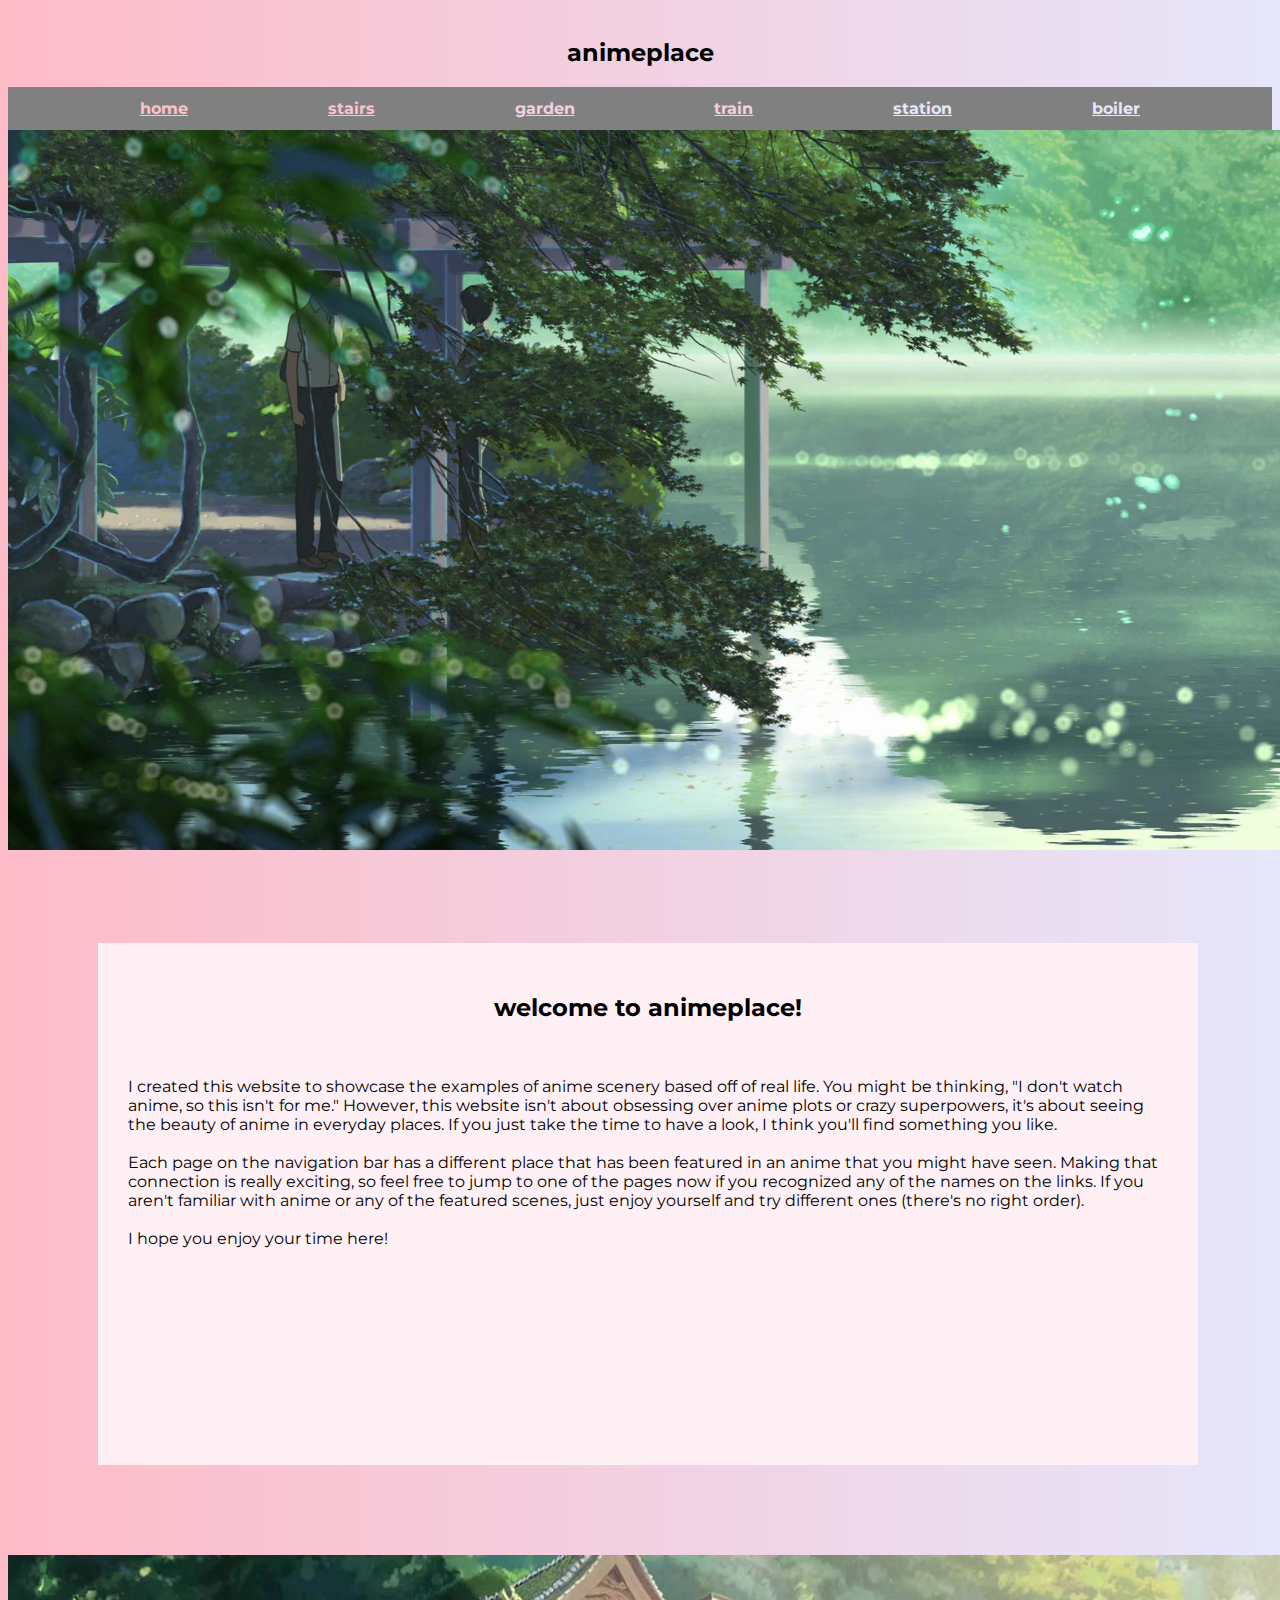
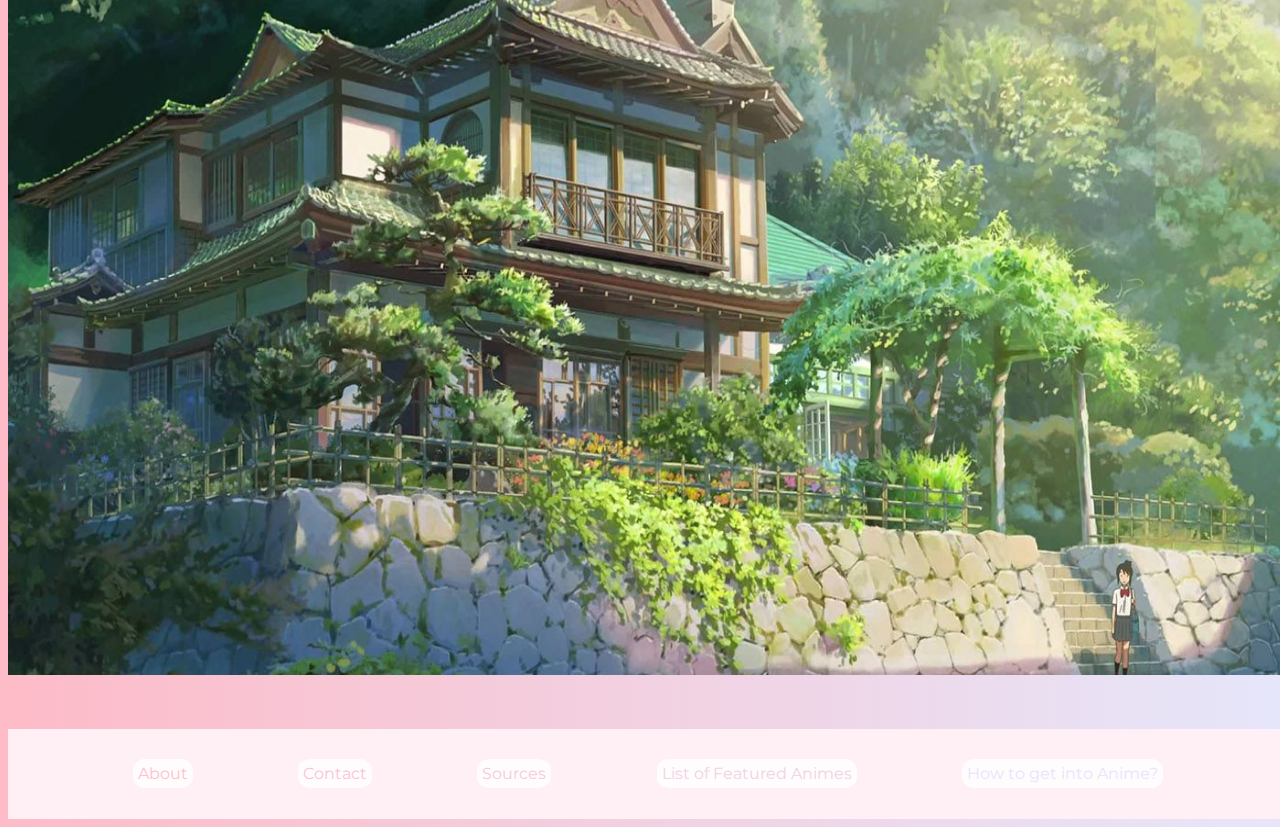
<file: index.html>
<!DOCTYPE html>
<html lang="en">
  <head>
    <meta charset="UTF-8" />
    <meta http-equiv="X-UA-Compatible" content="IE=edge" />
    <meta name="viewport" content="width=device-width, initial-scale=1.0" />
    <title>animeplace</title>
    <link rel="preconnect" href="https://fonts.googleapis.com" />
    <link rel="preconnect" href="https://fonts.gstatic.com" crossorigin />
    <link
      href="https://fonts.googleapis.com/css2?family=Montserrat:wght@300&display=swap"
      rel="stylesheet"
    />
    <link
      href="https://cdn.jsdelivr.net/npm/bootstrap@5.1.0/dist/css/bootstrap.min.css"
      rel="stylesheet"
      integrity="sha384-KyZXEAg3QhqLMpG8r+8fhAXLRk2vvoC2f3B09zVXn8CA5QIVfZOJ3BCsw2P0p/We"
      crossorigin="anonymous"
    />
    <link rel="stylesheet" href="styles.css" />
  </head>
  <body>
    <h2>animeplace</h2>
    <div class="navbar">
      <div class="clickable"><a href="index.html" id="click-one">home</a></div>

      <div class="clickable">
        <a href="index2.html" id="click-two">stairs</a>
      </div>

      <div class="clickable">
        <a href="index3.html" id="click-three">garden</a>
      </div>

      <div class="clickable">
        <a href="index4.html" id="click-four">train</a>
      </div>

      <div class="clickable">
        <a href="index5.html" id="click-five">station</a>
      </div>
      <div class="clickable">
        <a href="index6.html" id="click-six">boiler</a>
      </div>
    </div>
    <img
      src="images/garden-of-words.jpg"
      alt="garden of words pond view"
      class="home-image"
    />

    <div id="bottom-half">
      <div class="container">
        <h2>welcome to animeplace!</h2>

        <br />

        <p>
          I created this website to showcase the examples of anime scenery based
          off of real life. You might be thinking, "I don't watch anime, so this
          isn't for me." However, this website isn't about obsessing over anime
          plots or crazy superpowers, it's about seeing the beauty of anime in
          everyday places. If you just take the time to have a look, I think
          you'll find something you like. <br />
          <br />

          Each page on the navigation bar has a different place that has been
          featured in an anime that you might have seen. Making that connection
          is really exciting, so feel free to jump to one of the pages now if
          you recognized any of the names on the links. If you aren't familiar
          with anime or any of the featured scenes, just enjoy yourself and try
          different ones (there's no right order). <br />
          <br />

          I hope you enjoy your time here!
        </p>
      </div>

      <img
        src="images/your-name-2.jpeg"
        alt="your name miyamizu house"
        class="bottom-image"
      />

      <div class="container2">
        <div><a id="about">About</a></div>
        <div><a id="contact">Contact</a></div>
        <div><a id="sources">Sources</a></div>
        <div><a id="feat-animes">List of Featured Animes</a></div>
        <div><a id="how-to">How to get into Anime?</a></div>

        <!-- <li><a>About</a></li>
          <br />
          <li><a>Contact</a></li>
          <br />
          <li><a>Sources</a></li>
          <br />
          <li><a>List of Featured Animes</a></li>
          <br />
          <li><a>How to get into anime?</a></li> -->
      </div>
    </div>
    <button onclick="topFunction()" id="myBtn" title="Go to top">Top</button>
  </body>
</html>
</file>
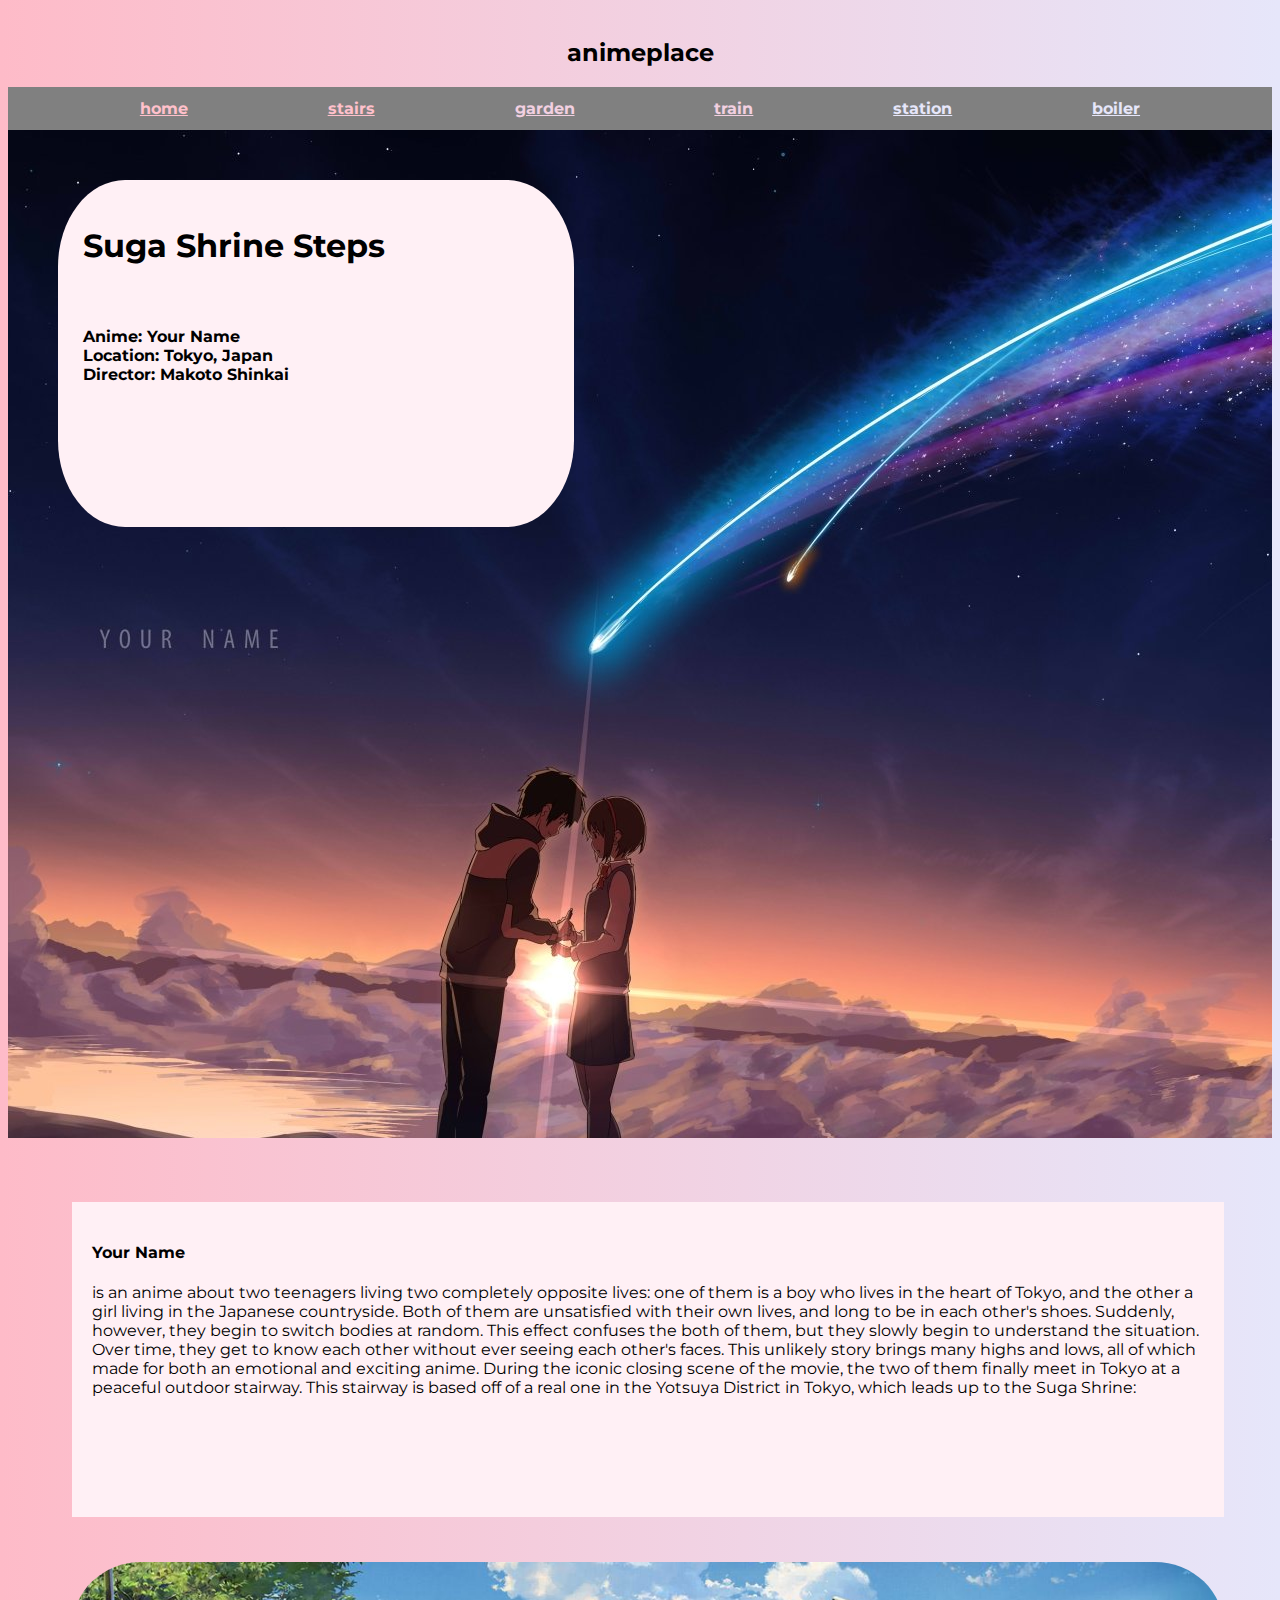
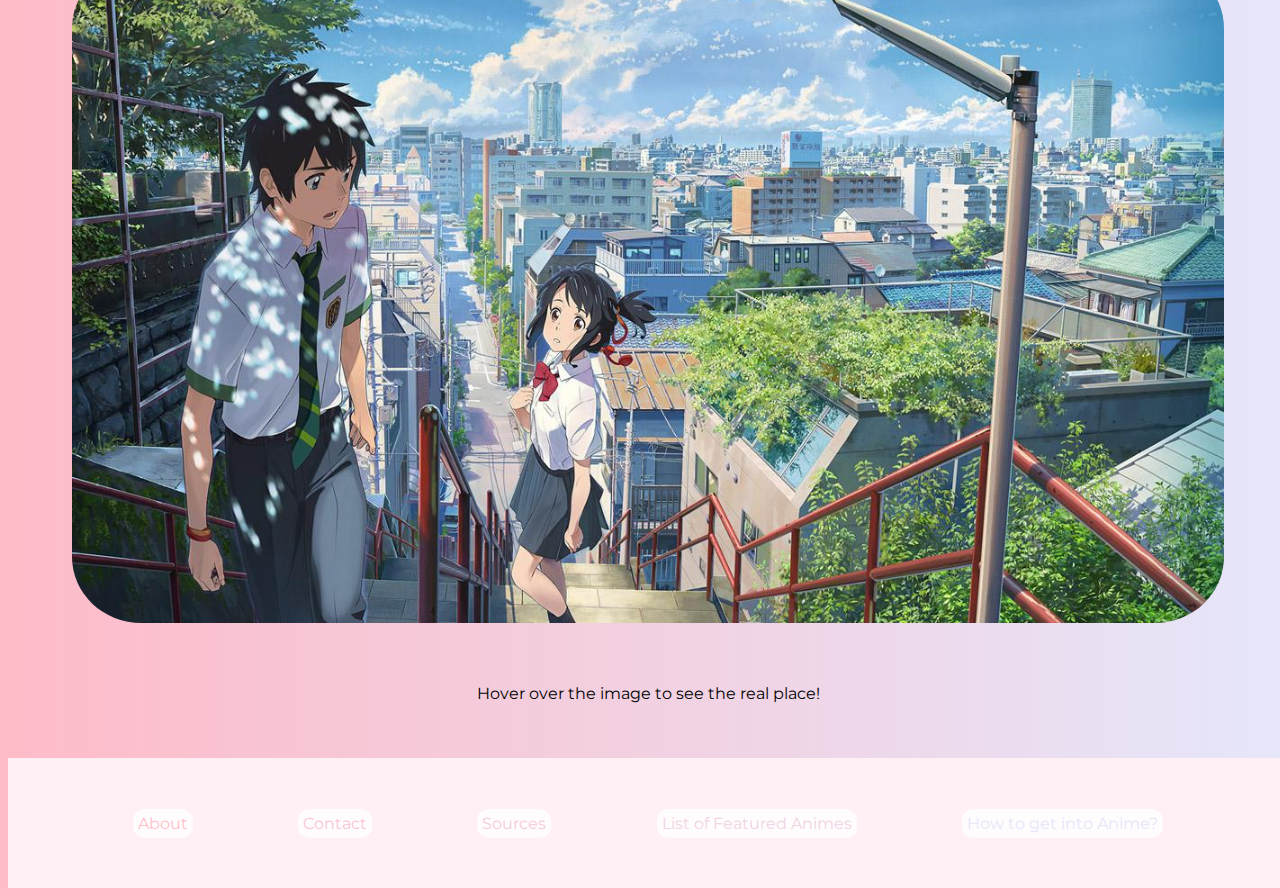
<file: index2.html>
<!DOCTYPE html>
<html lang="en">
  <head>
    <meta charset="UTF-8" />
    <meta http-equiv="X-UA-Compatible" content="IE=edge" />
    <meta name="viewport" content="width=device-width, initial-scale=1.0" />
    <title>suga shrine</title>
    <link rel="preconnect" href="https://fonts.googleapis.com" />
    <link rel="preconnect" href="https://fonts.gstatic.com" crossorigin />
    <link
      href="https://fonts.googleapis.com/css2?family=Montserrat:wght@300&display=swap"
      rel="stylesheet"
    />
    <link
      href="https://cdn.jsdelivr.net/npm/bootstrap@5.1.0/dist/css/bootstrap.min.css"
      rel="stylesheet"
      integrity="sha384-KyZXEAg3QhqLMpG8r+8fhAXLRk2vvoC2f3B09zVXn8CA5QIVfZOJ3BCsw2P0p/We"
      crossorigin="anonymous"
    />
    <link rel="stylesheet" href="styles.css" />
  </head>
  <body>
    <h2>animeplace</h2>
    <div class="navbar">
      <div class="clickable"><a href="index.html" id="click-one">home</a></div>

      <div class="clickable">
        <a href="index2.html" id="click-two">stairs</a>
      </div>

      <div class="clickable">
        <a href="index3.html" id="click-three">garden</a>
      </div>

      <div class="clickable">
        <a href="index4.html" id="click-four">train</a>
      </div>

      <div class="clickable">
        <a href="index5.html" id="click-five">station</a>
      </div>
      <div class="clickable">
        <a href="index6.html" id="click-six">boiler</a>
      </div>
    </div>
  </body>
</html>
<div class="suga-shrine">
  <div class="opening-text">
    <h1>Suga Shrine Steps</h1>
    <br />
    <h4>
      Anime: Your Name <br />
      Location: Tokyo, Japan <br />
      Director: Makoto Shinkai
    </h4>
  </div>
</div>

<div class="page-bottom">
  <div class="body-text">
    <h4>Your Name</h4>

    <p>
      is an anime about two teenagers living two completely opposite lives: one
      of them is a boy who lives in the heart of Tokyo, and the other a girl
      living in the Japanese countryside. Both of them are unsatisfied with
      their own lives, and long to be in each other's shoes. Suddenly, however,
      they begin to switch bodies at random. This effect confuses the both of
      them, but they slowly begin to understand the situation. Over time, they
      get to know each other without ever seeing each other's faces. This
      unlikely story brings many highs and lows, all of which made for both an
      emotional and exciting anime. During the iconic closing scene of the
      movie, the two of them finally meet in Tokyo at a peaceful outdoor
      stairway. This stairway is based off of a real one in the Yotsuya District
      in Tokyo, which leads up to the Suga Shrine:
    </p>
  </div>

  <!-- <img class="your-name-page" src="images/your-name-important.2.jpeg" /> -->

  <div class="flip-card">
    <div class="flip-card-inner">
      <div class="flip-card-front">
        <img
          src="images/your-name-important.2.jpeg"
          alt="your name"
          class="flip-image"
        />
      </div>
      <div class="flip-card-back">
        <img
          src="images/your-name-real.jpeg"
          alt="your name real"
          class="flip-image"
        />
      </div>
    </div>
  </div>

  <p class="caption">Hover over the image to see the real place!</p>

  <div class="footer">
    <div><a id="about">About</a></div>
    <div><a id="contact">Contact</a></div>
    <div><a id="sources">Sources</a></div>
    <div><a id="feat-animes">List of Featured Animes</a></div>
    <div><a id="how-to">How to get into Anime?</a></div>
  </div>
</div>
</file>
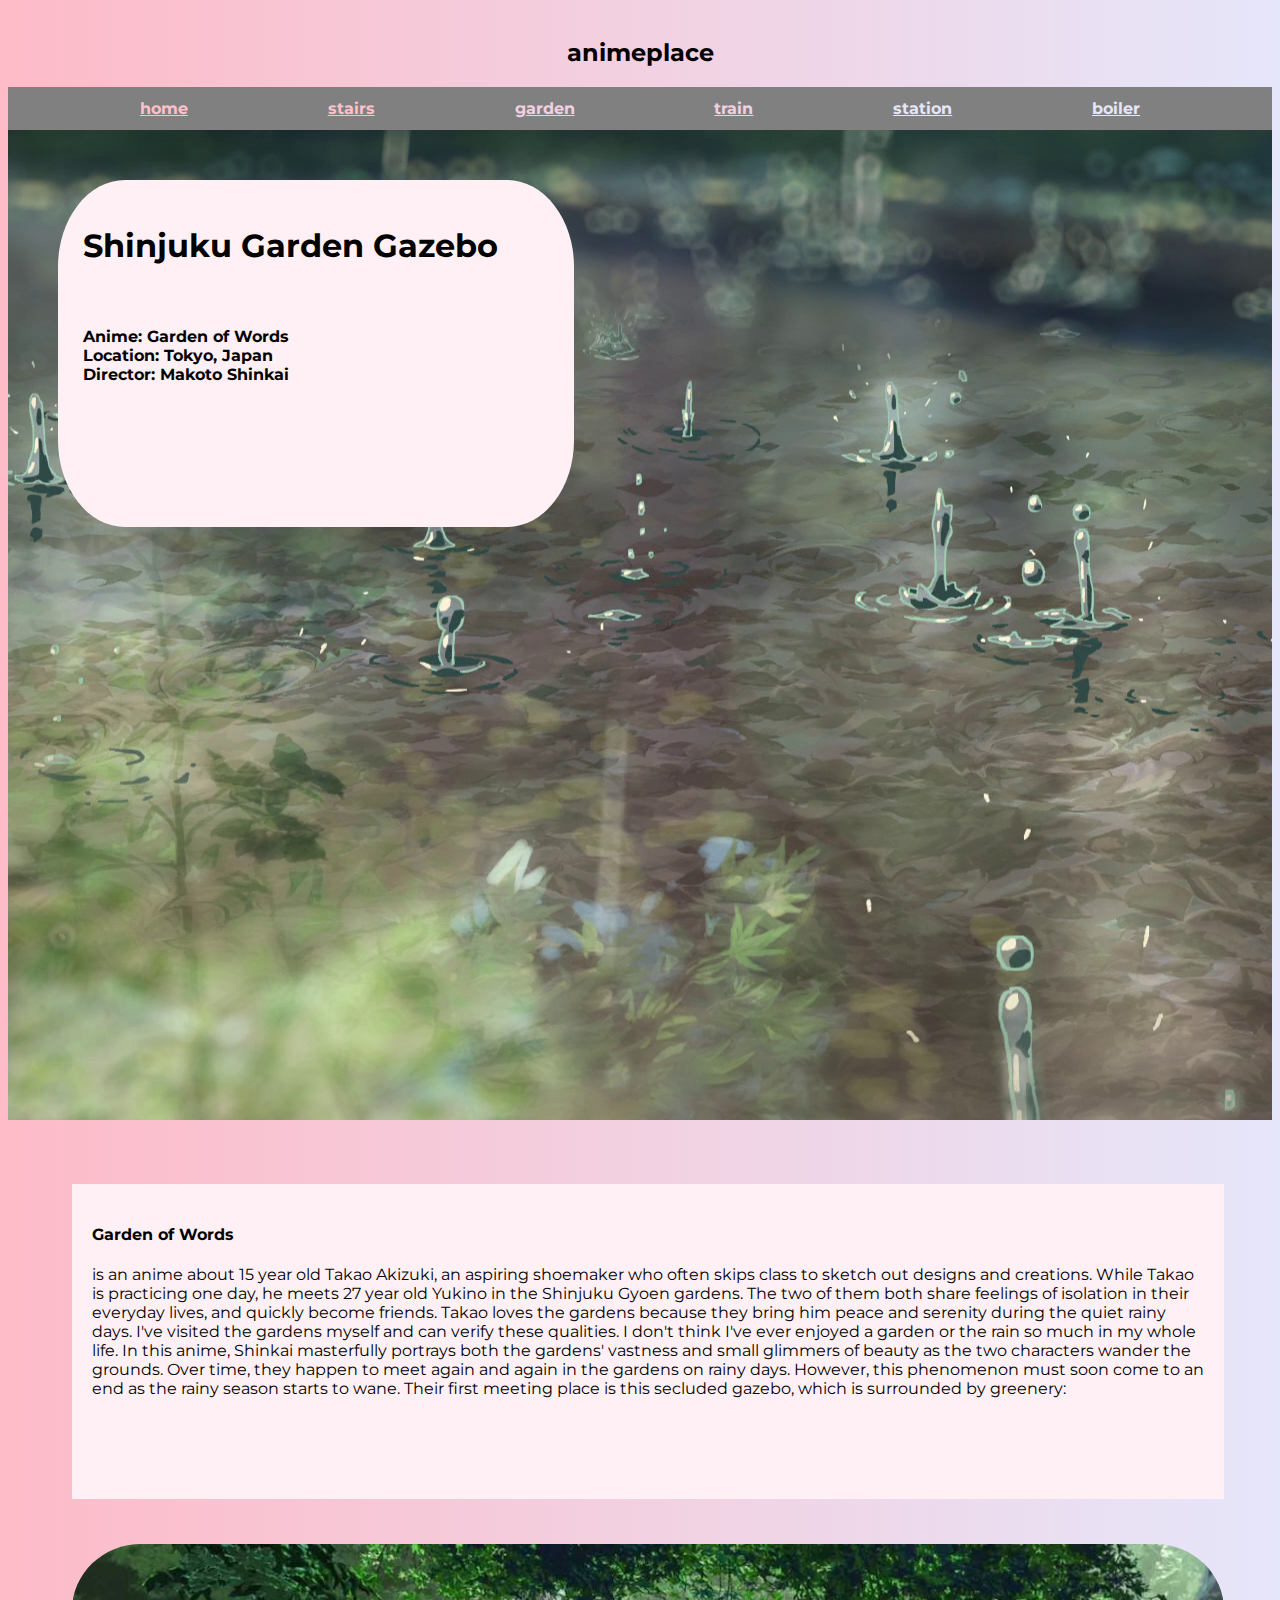
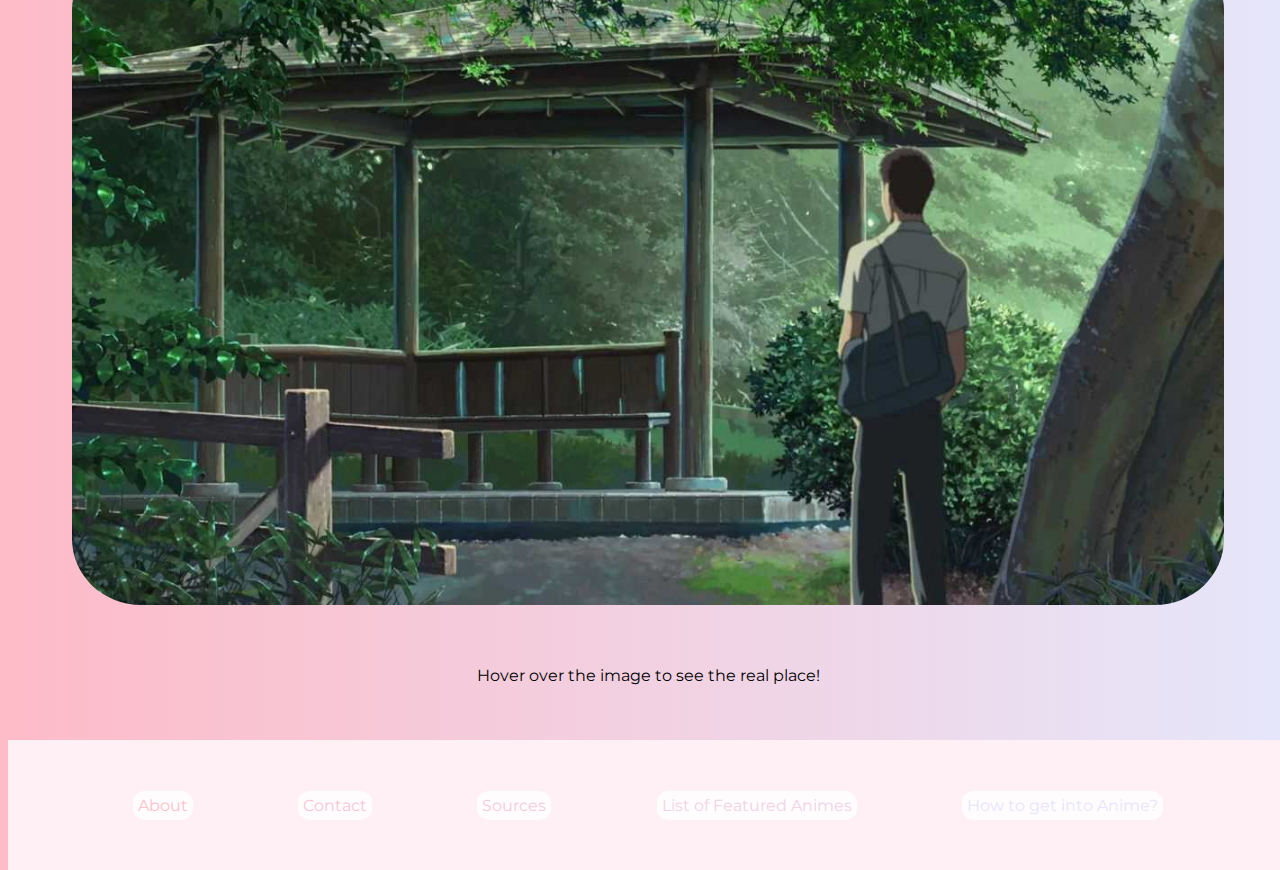
<file: index3.html>
<!DOCTYPE html>
<html lang="en">
  <head>
    <meta charset="UTF-8" />
    <meta http-equiv="X-UA-Compatible" content="IE=edge" />
    <meta name="viewport" content="width=device-width, initial-scale=1.0" />
    <title>shinjuku garden</title>
    <link rel="preconnect" href="https://fonts.googleapis.com" />
    <link rel="preconnect" href="https://fonts.gstatic.com" crossorigin />
    <link
      href="https://fonts.googleapis.com/css2?family=Montserrat:wght@300&display=swap"
      rel="stylesheet"
    />
    <link
      href="https://cdn.jsdelivr.net/npm/bootstrap@5.1.0/dist/css/bootstrap.min.css"
      rel="stylesheet"
      integrity="sha384-KyZXEAg3QhqLMpG8r+8fhAXLRk2vvoC2f3B09zVXn8CA5QIVfZOJ3BCsw2P0p/We"
      crossorigin="anonymous"
    />
    <link rel="stylesheet" href="styles.css" />
  </head>
  <body>
    <h2>animeplace</h2>
    <div class="navbar">
      <div class="clickable"><a href="index.html" id="click-one">home</a></div>

      <div class="clickable">
        <a href="index2.html" id="click-two">stairs</a>
      </div>

      <div class="clickable">
        <a href="index3.html" id="click-three">garden</a>
      </div>

      <div class="clickable">
        <a href="index4.html" id="click-four">train</a>
      </div>

      <div class="clickable">
        <a href="index5.html" id="click-five">station</a>
      </div>
      <div class="clickable">
        <a href="index6.html" id="click-six">boiler</a>
      </div>
    </div>
  </body>
</html>
<div class="gazebo">
  <div class="opening-text">
    <h1>Shinjuku Garden Gazebo</h1>
    <br />
    <h4>
      Anime: Garden of Words <br />
      Location: Tokyo, Japan <br />
      Director: Makoto Shinkai
    </h4>
  </div>
</div>

<div class="page-bottom">
  <div class="body-text">
    <h4>Garden of Words</h4>

    <p>
      is an anime about 15 year old Takao Akizuki, an aspiring shoemaker who
      often skips class to sketch out designs and creations. While Takao is
      practicing one day, he meets 27 year old Yukino in the Shinjuku Gyoen
      gardens. The two of them both share feelings of isolation in their
      everyday lives, and quickly become friends. Takao loves the gardens
      because they bring him peace and serenity during the quiet rainy days.
      I've visited the gardens myself and can verify these qualities. I don't
      think I've ever enjoyed a garden or the rain so much in my whole life. In
      this anime, Shinkai masterfully portrays both the gardens' vastness and
      small glimmers of beauty as the two characters wander the grounds. Over
      time, they happen to meet again and again in the gardens on rainy days.
      However, this phenomenon must soon come to an end as the rainy season
      starts to wane. Their first meeting place is this secluded gazebo, which
      is surrounded by greenery:
    </p>
  </div>

  <!-- <img class="your-name-page" src="images/your-name-important.2.jpeg" /> -->

  <div class="flip-card">
    <div class="flip-card-inner">
      <div class="flip-card-front">
        <img
          src="images/garden-of-words-important-4.jpeg"
          alt="your name"
          class="flip-image"
        />
      </div>
      <div class="flip-card-back">
        <img
          src="images/garden-of-word-important-3.jpg"
          alt="your name real"
          class="flip-image"
        />
      </div>
    </div>
  </div>

  <p class="caption">Hover over the image to see the real place!</p>

  <div class="footer">
    <div><a id="about">About</a></div>
    <div><a id="contact">Contact</a></div>
    <div><a id="sources">Sources</a></div>
    <div><a id="feat-animes">List of Featured Animes</a></div>
    <div><a id="how-to">How to get into Anime?</a></div>
  </div>
</div>
</file>
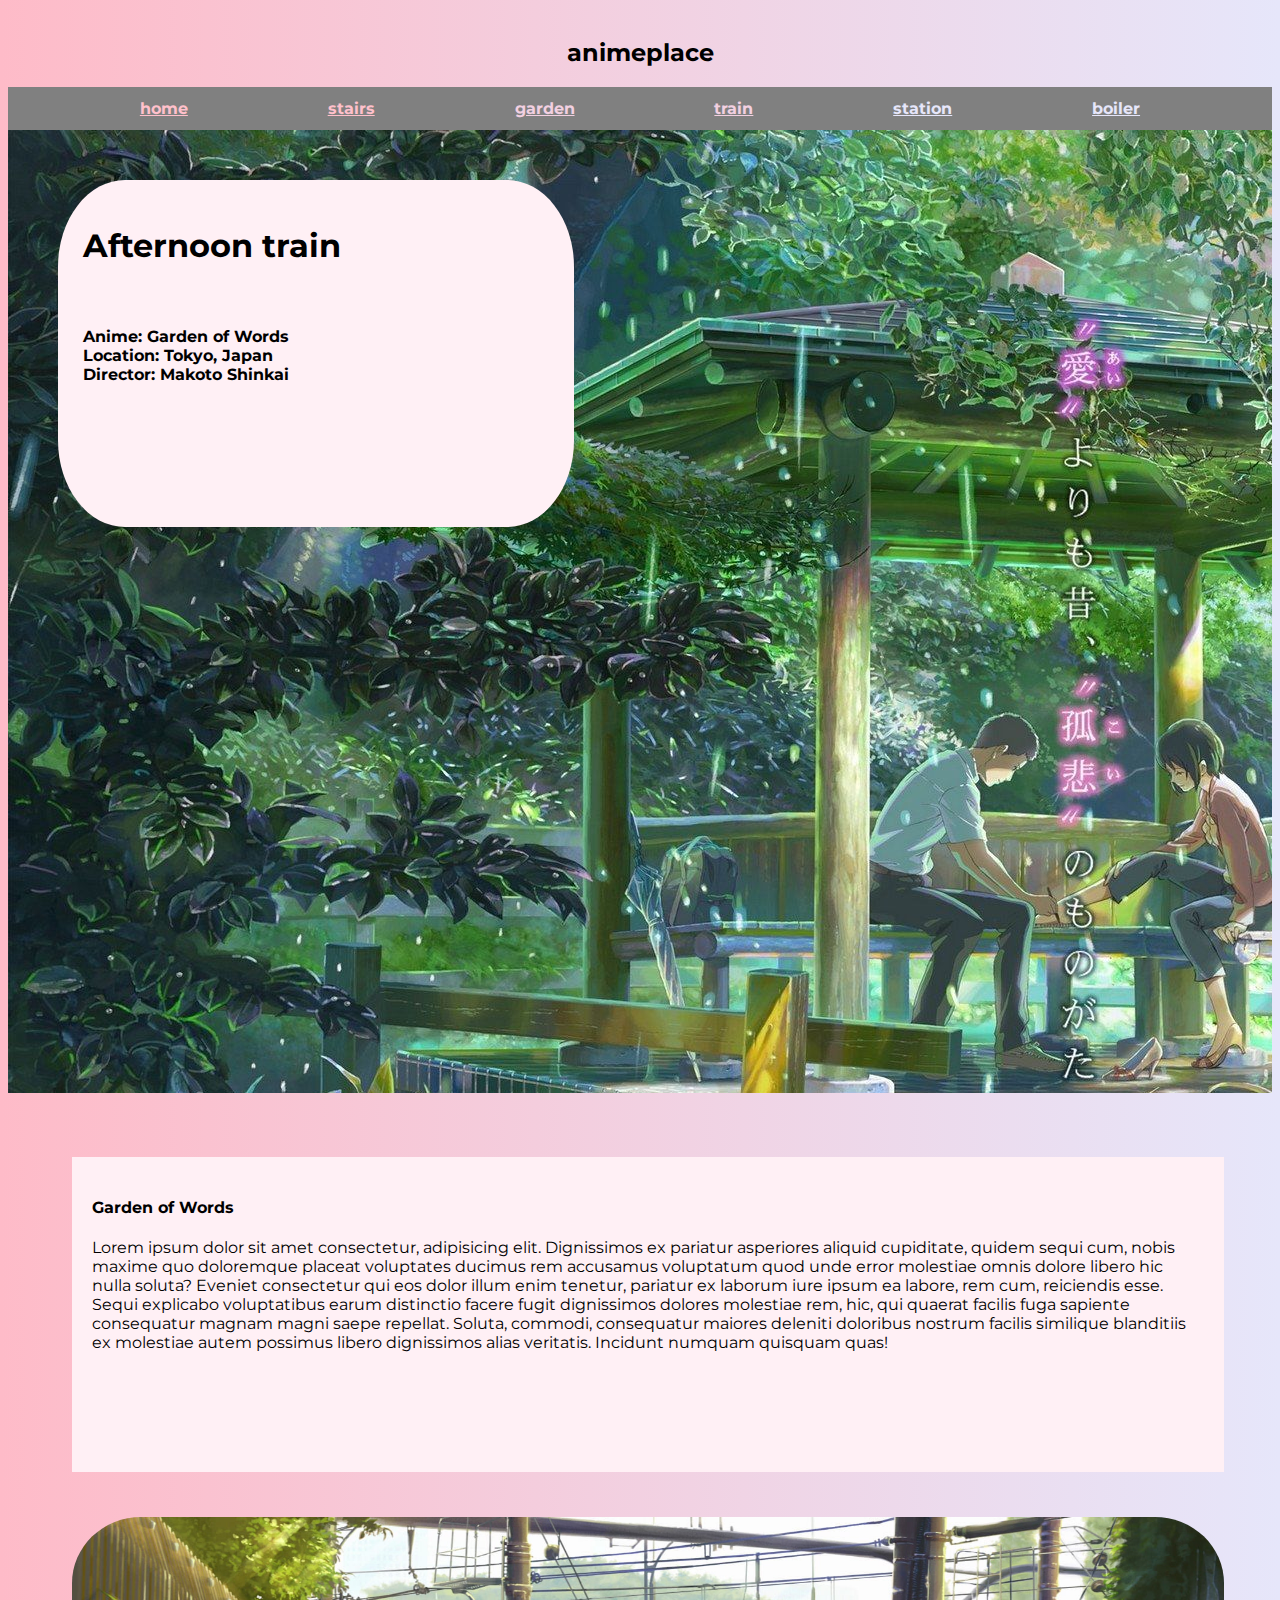
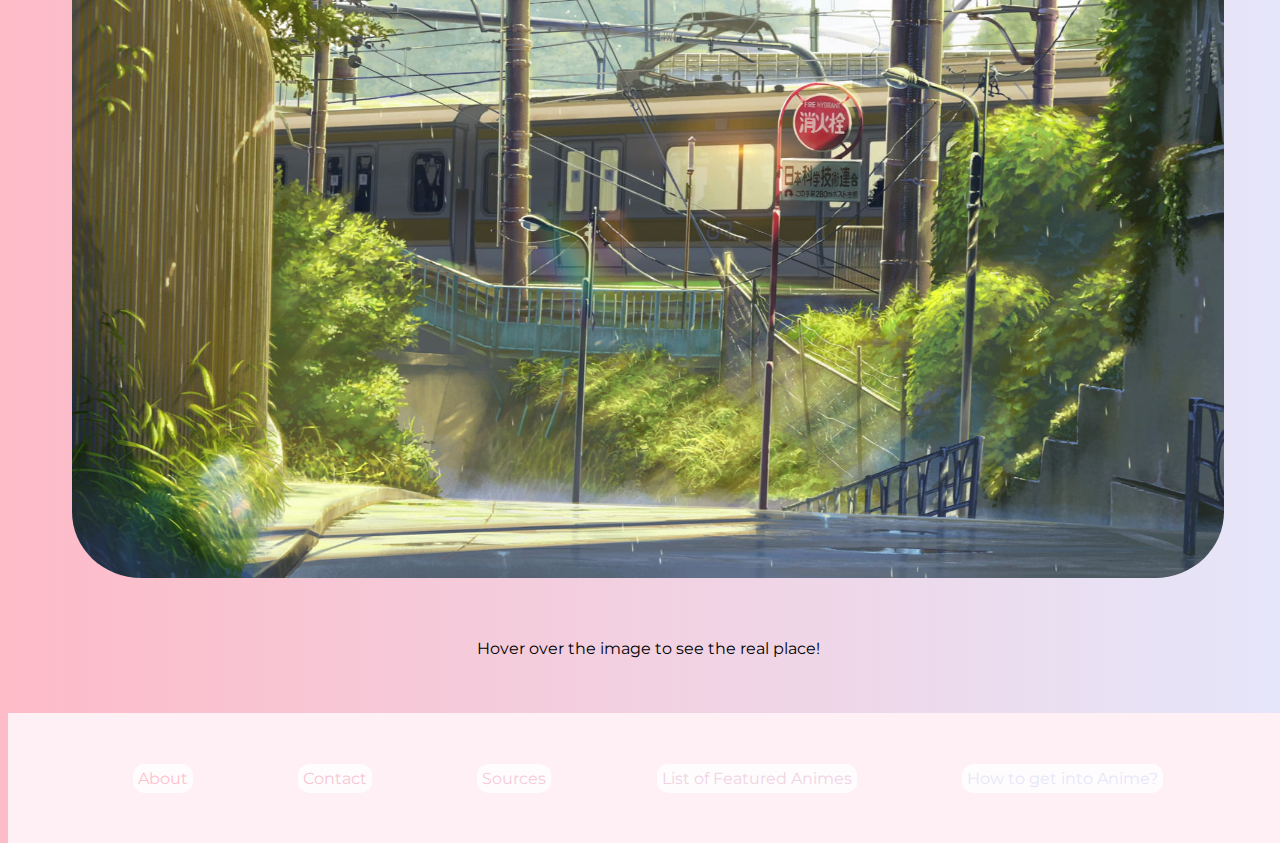
<file: index4.html>
<!DOCTYPE html>
<html lang="en">
  <head>
    <meta charset="UTF-8" />
    <meta http-equiv="X-UA-Compatible" content="IE=edge" />
    <meta name="viewport" content="width=device-width, initial-scale=1.0" />
    <title>afternoon train</title>
    <link rel="preconnect" href="https://fonts.googleapis.com" />
    <link rel="preconnect" href="https://fonts.gstatic.com" crossorigin />
    <link
      href="https://fonts.googleapis.com/css2?family=Montserrat:wght@300&display=swap"
      rel="stylesheet"
    />
    <link
      href="https://cdn.jsdelivr.net/npm/bootstrap@5.1.0/dist/css/bootstrap.min.css"
      rel="stylesheet"
      integrity="sha384-KyZXEAg3QhqLMpG8r+8fhAXLRk2vvoC2f3B09zVXn8CA5QIVfZOJ3BCsw2P0p/We"
      crossorigin="anonymous"
    />
    <link rel="stylesheet" href="styles.css" />
  </head>
  <body>
    <h2>animeplace</h2>
    <div class="navbar">
      <div class="clickable"><a href="index.html" id="click-one">home</a></div>

      <div class="clickable">
        <a href="index2.html" id="click-two">stairs</a>
      </div>

      <div class="clickable">
        <a href="index3.html" id="click-three">garden</a>
      </div>

      <div class="clickable">
        <a href="index4.html" id="click-four">train</a>
      </div>

      <div class="clickable">
        <a href="index5.html" id="click-five">station</a>
      </div>
      <div class="clickable">
        <a href="index6.html" id="click-six">boiler</a>
      </div>
    </div>

    <div class="train">
      <div class="opening-text">
        <h1>Afternoon train</h1>
        <br />
        <h4>
          Anime: Garden of Words <br />
          Location: Tokyo, Japan <br />
          Director: Makoto Shinkai
        </h4>
      </div>
    </div>

    <div class="page-bottom">
      <div class="body-text">
        <h4>Garden of Words</h4>

        <p>
          Lorem ipsum dolor sit amet consectetur, adipisicing elit. Dignissimos
          ex pariatur asperiores aliquid cupiditate, quidem sequi cum, nobis
          maxime quo doloremque placeat voluptates ducimus rem accusamus
          voluptatum quod unde error molestiae omnis dolore libero hic nulla
          soluta? Eveniet consectetur qui eos dolor illum enim tenetur, pariatur
          ex laborum iure ipsum ea labore, rem cum, reiciendis esse. Sequi
          explicabo voluptatibus earum distinctio facere fugit dignissimos
          dolores molestiae rem, hic, qui quaerat facilis fuga sapiente
          consequatur magnam magni saepe repellat. Soluta, commodi, consequatur
          maiores deleniti doloribus nostrum facilis similique blanditiis ex
          molestiae autem possimus libero dignissimos alias veritatis. Incidunt
          numquam quisquam quas!
        </p>
      </div>

      <!-- <img class="your-name-page" src="images/your-name-important.2.jpeg" /> -->

      <div class="flip-card">
        <div class="flip-card-inner">
          <div class="flip-card-front">
            <img
              src="images/train.jpeg"
              alt="afternoon train"
              class="flip-image"
            />
          </div>
          <div class="flip-card-back">
            <img
              src="images/train-real.jpg"
              alt="train real"
              class="flip-image"
            />
          </div>
        </div>
      </div>

      <p class="caption">Hover over the image to see the real place!</p>

      <div class="footer">
        <div><a id="about">About</a></div>
        <div><a id="contact">Contact</a></div>
        <div><a id="sources">Sources</a></div>
        <div><a id="feat-animes">List of Featured Animes</a></div>
        <div><a id="how-to">How to get into Anime?</a></div>
      </div>
    </div>
  </body>
</html>
</file>
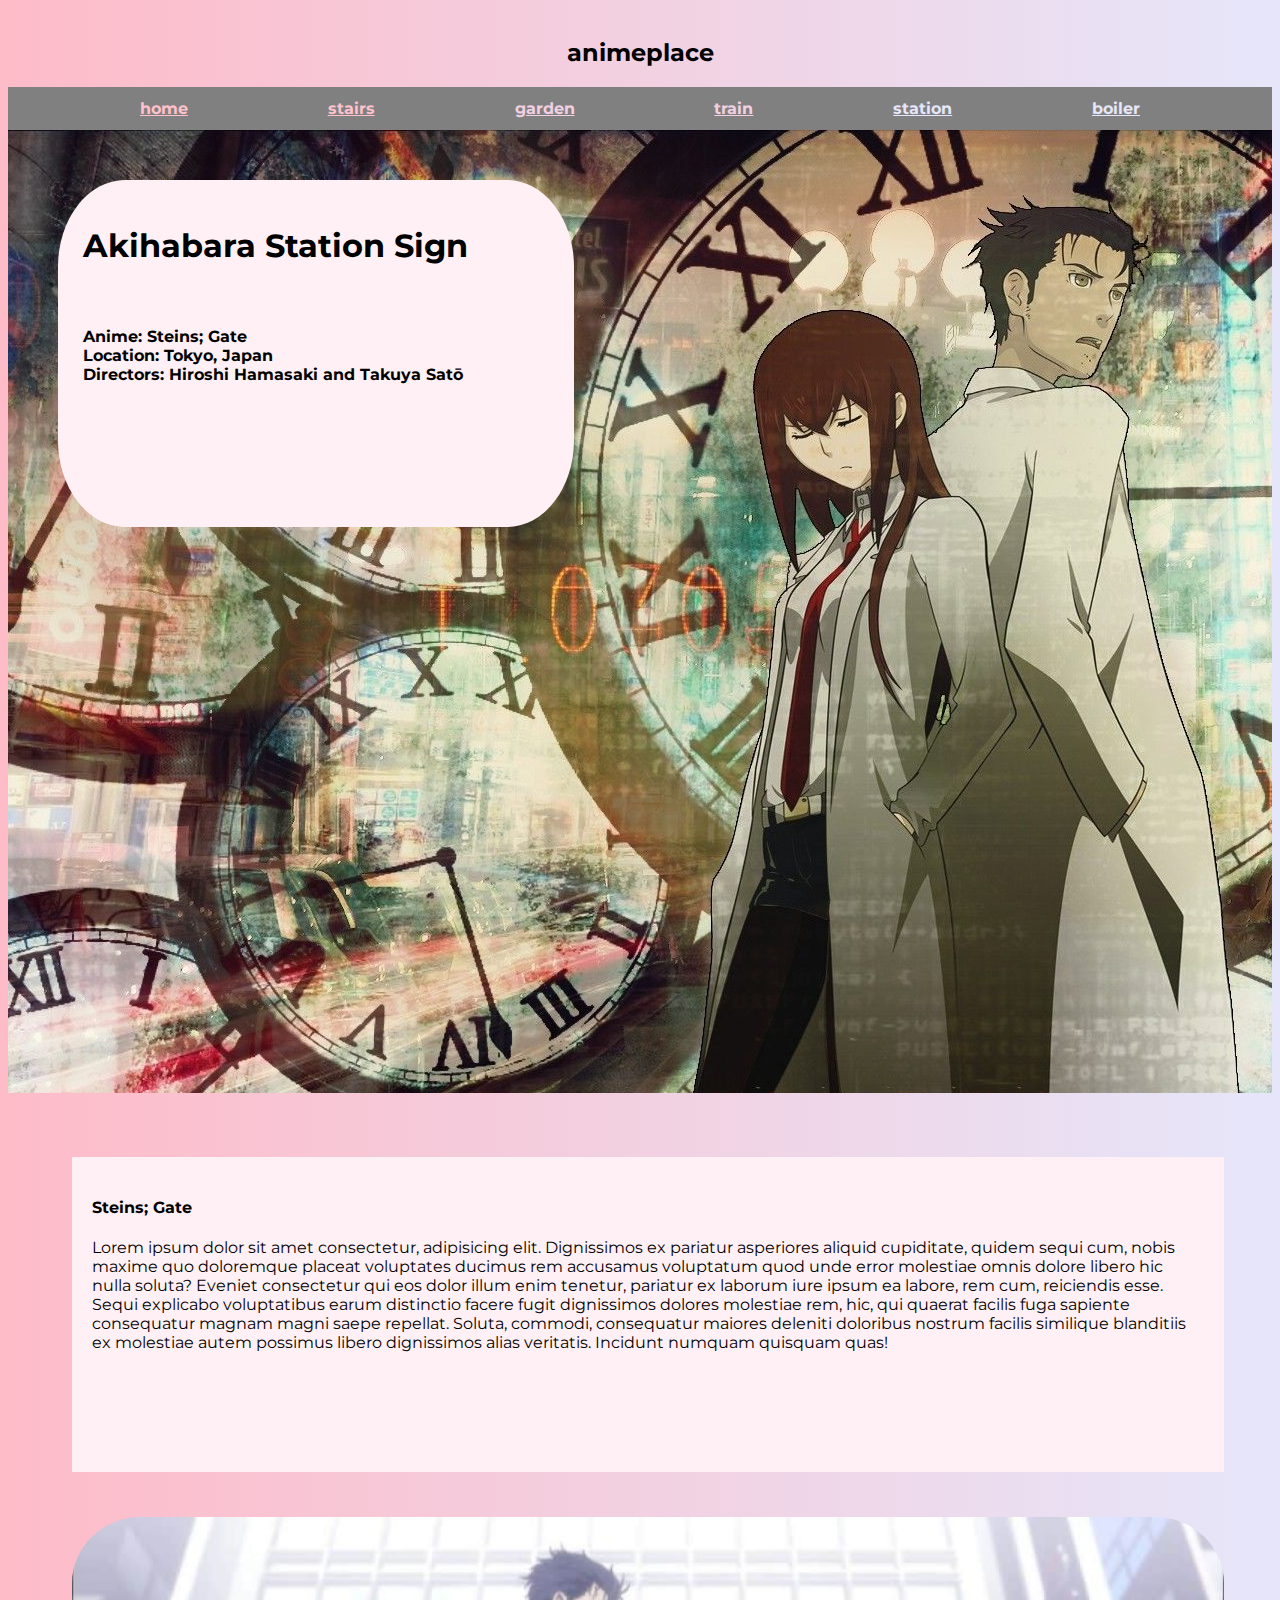
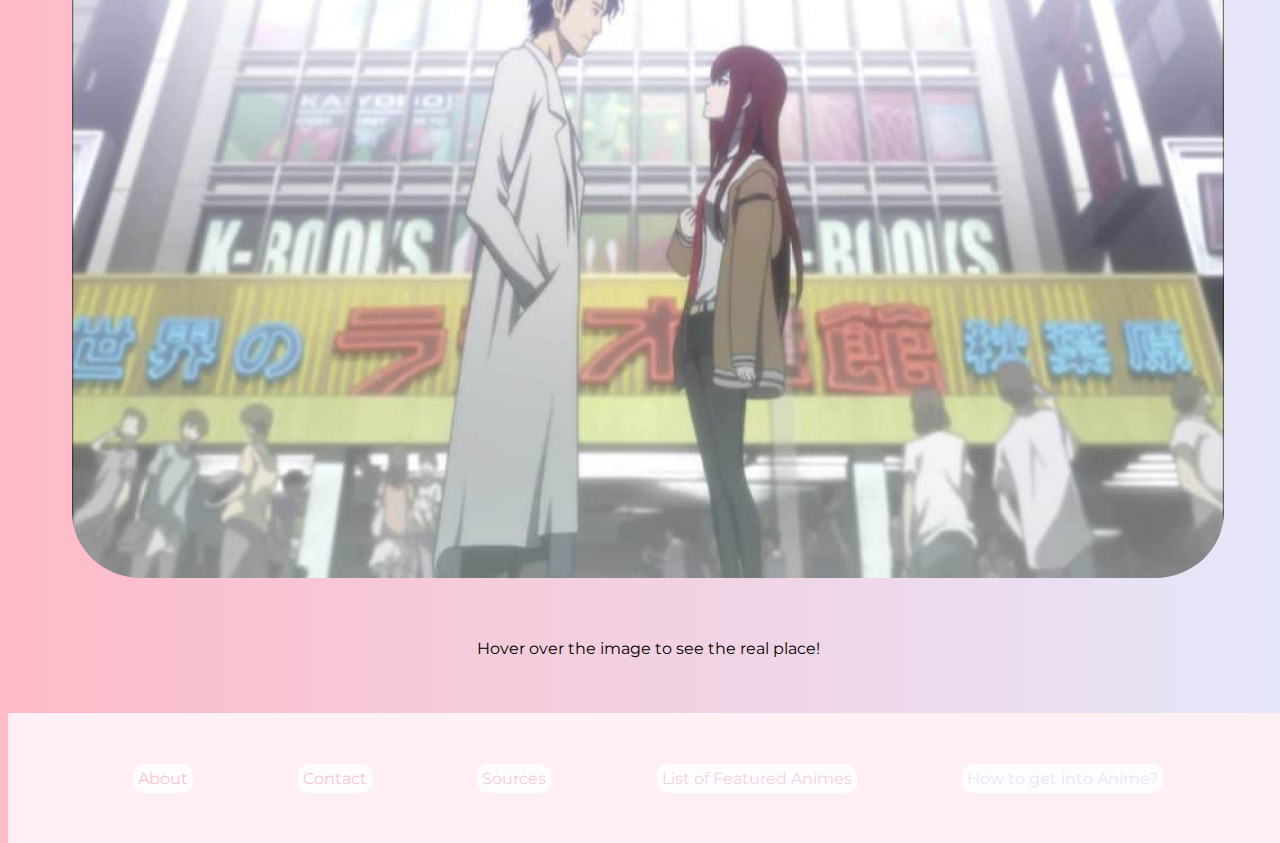
<file: index5.html>
<!DOCTYPE html>
<html lang="en">
  <head>
    <meta charset="UTF-8" />
    <meta http-equiv="X-UA-Compatible" content="IE=edge" />
    <meta name="viewport" content="width=device-width, initial-scale=1.0" />
    <title>akihabara station</title>
    <link rel="preconnect" href="https://fonts.googleapis.com" />
    <link rel="preconnect" href="https://fonts.gstatic.com" crossorigin />
    <link
      href="https://fonts.googleapis.com/css2?family=Montserrat:wght@300&display=swap"
      rel="stylesheet"
    />
    <link
      href="https://cdn.jsdelivr.net/npm/bootstrap@5.1.0/dist/css/bootstrap.min.css"
      rel="stylesheet"
      integrity="sha384-KyZXEAg3QhqLMpG8r+8fhAXLRk2vvoC2f3B09zVXn8CA5QIVfZOJ3BCsw2P0p/We"
      crossorigin="anonymous"
    />
    <link rel="stylesheet" href="styles.css" />
  </head>
  <body>
    <h2>animeplace</h2>
    <div class="navbar">
      <div class="clickable"><a href="index.html" id="click-one">home</a></div>

      <div class="clickable">
        <a href="index2.html" id="click-two">stairs</a>
      </div>

      <div class="clickable">
        <a href="index3.html" id="click-three">garden</a>
      </div>

      <div class="clickable">
        <a href="index4.html" id="click-four">train</a>
      </div>

      <div class="clickable">
        <a href="index5.html" id="click-five">station</a>
      </div>
      <div class="clickable">
        <a href="index6.html" id="click-six">boiler</a>
      </div>
    </div>
  </body>
</html>
<div class="station">
  <div class="opening-text">
    <h1>Akihabara Station Sign</h1>
    <br />
    <h4>
      Anime: Steins; Gate <br />
      Location: Tokyo, Japan <br />
      Directors: Hiroshi Hamasaki and Takuya Satō
    </h4>
  </div>
</div>

<div class="page-bottom">
  <div class="body-text">
    <h4>Steins; Gate</h4>

    <p>
      Lorem ipsum dolor sit amet consectetur, adipisicing elit. Dignissimos ex
      pariatur asperiores aliquid cupiditate, quidem sequi cum, nobis maxime quo
      doloremque placeat voluptates ducimus rem accusamus voluptatum quod unde
      error molestiae omnis dolore libero hic nulla soluta? Eveniet consectetur
      qui eos dolor illum enim tenetur, pariatur ex laborum iure ipsum ea
      labore, rem cum, reiciendis esse. Sequi explicabo voluptatibus earum
      distinctio facere fugit dignissimos dolores molestiae rem, hic, qui
      quaerat facilis fuga sapiente consequatur magnam magni saepe repellat.
      Soluta, commodi, consequatur maiores deleniti doloribus nostrum facilis
      similique blanditiis ex molestiae autem possimus libero dignissimos alias
      veritatis. Incidunt numquam quisquam quas!
    </p>
  </div>

  <!-- <img class="your-name-page" src="images/your-name-important.2.jpeg" /> -->

  <div class="flip-card">
    <div class="flip-card-inner">
      <div class="flip-card-front">
        <img
          src="images/steins-gate-important.jpeg"
          alt="steins; gate"
          class="flip-image"
        />
      </div>
      <div class="flip-card-back">
        <img
          src="images/steins-gate-real.jpg"
          alt="steins; gate real"
          class="flip-image"
        />
      </div>
    </div>
  </div>

  <p class="caption">Hover over the image to see the real place!</p>

  <div class="footer">
    <div><a id="about">About</a></div>
    <div><a id="contact">Contact</a></div>
    <div><a id="sources">Sources</a></div>
    <div><a id="feat-animes">List of Featured Animes</a></div>
    <div><a id="how-to">How to get into Anime?</a></div>
  </div>
</div>
</file>
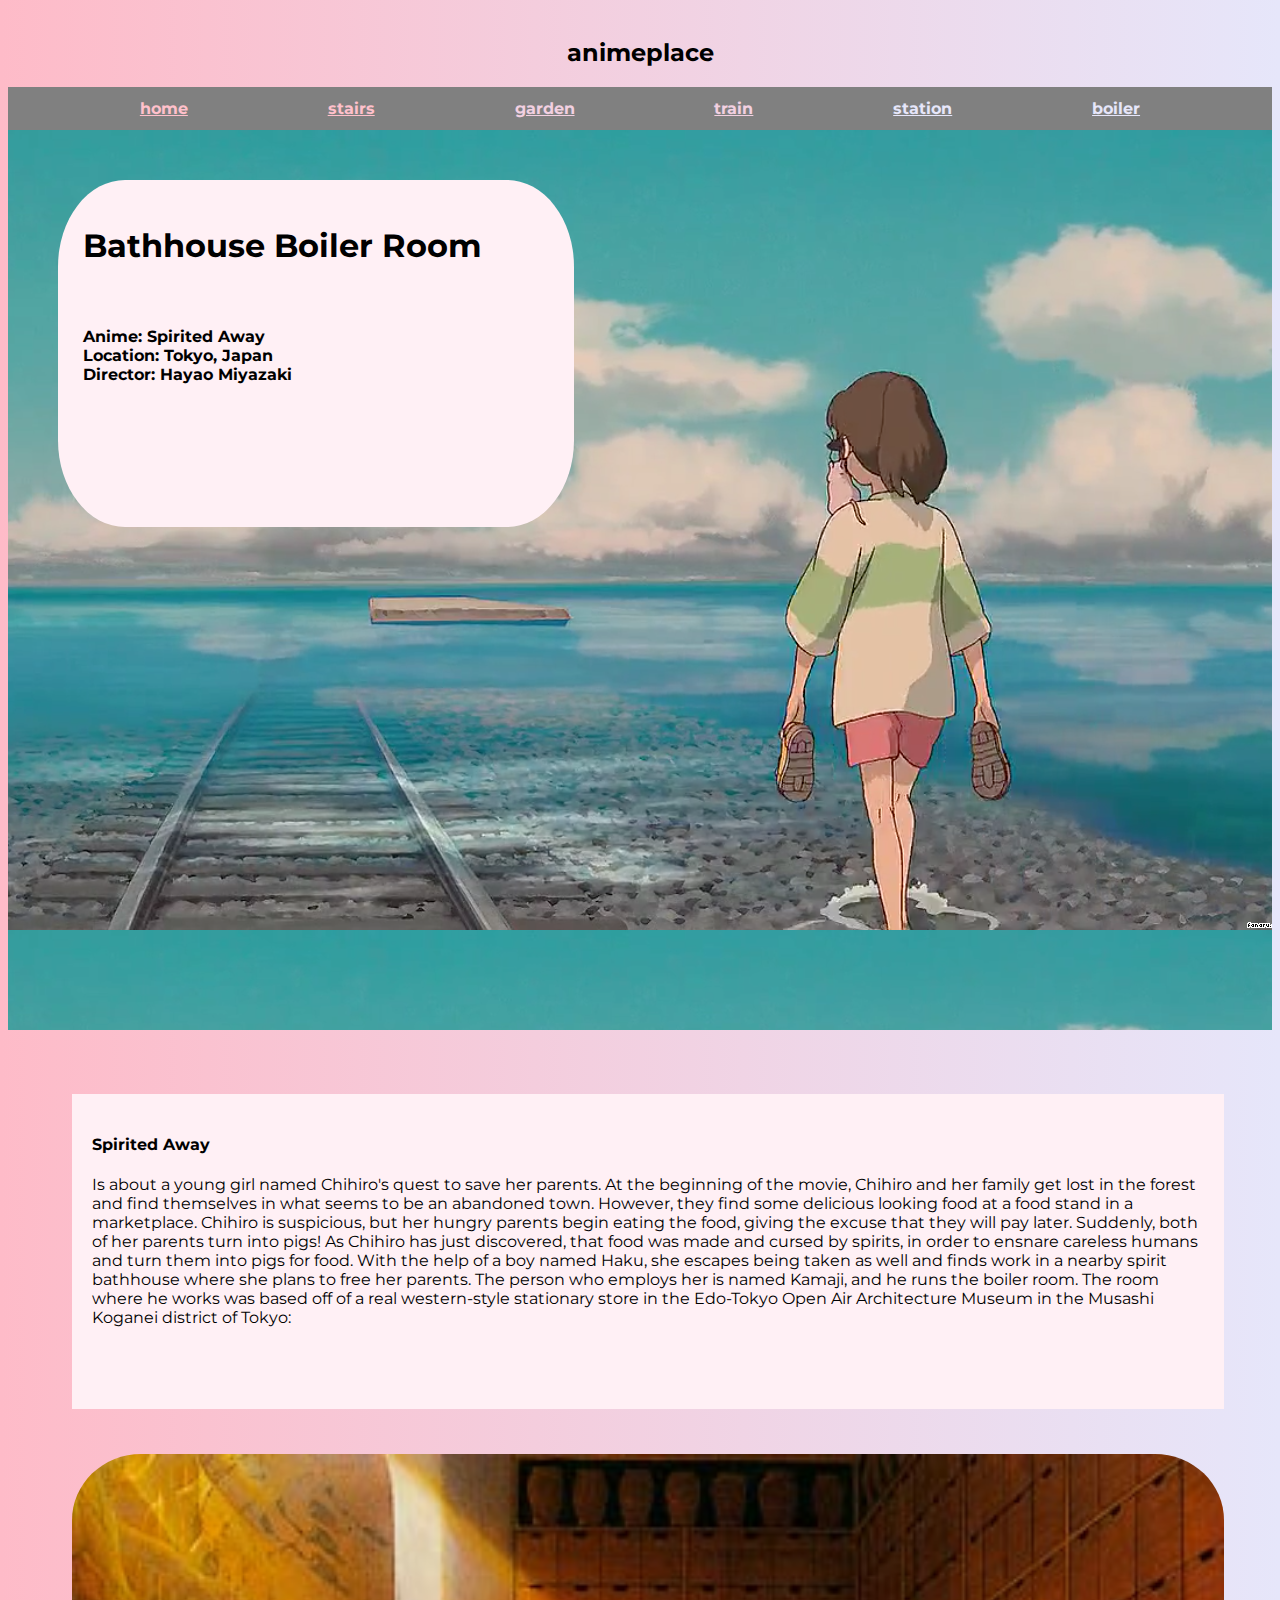
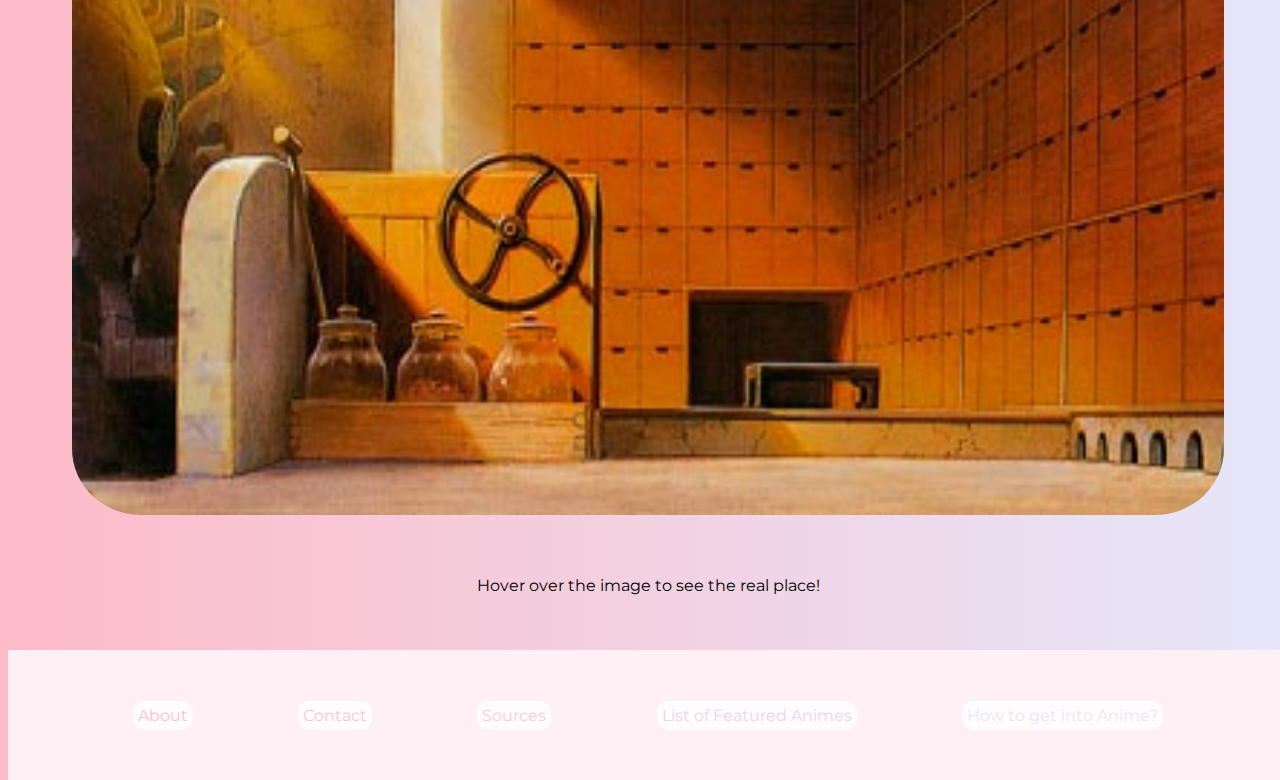
<file: index6.html>
<!DOCTYPE html>
<html lang="en">
  <head>
    <meta charset="UTF-8" />
    <meta http-equiv="X-UA-Compatible" content="IE=edge" />
    <meta name="viewport" content="width=device-width, initial-scale=1.0" />
    <title>bathhouse boiler room</title>
    <link rel="preconnect" href="https://fonts.googleapis.com" />
    <link rel="preconnect" href="https://fonts.gstatic.com" crossorigin />
    <link
      href="https://fonts.googleapis.com/css2?family=Montserrat:wght@300&display=swap"
      rel="stylesheet"
    />
    <link
      href="https://cdn.jsdelivr.net/npm/bootstrap@5.1.0/dist/css/bootstrap.min.css"
      rel="stylesheet"
      integrity="sha384-KyZXEAg3QhqLMpG8r+8fhAXLRk2vvoC2f3B09zVXn8CA5QIVfZOJ3BCsw2P0p/We"
      crossorigin="anonymous"
    />
    <link rel="stylesheet" href="styles.css" />
  </head>
  <body>
    <h2>animeplace</h2>
    <div class="navbar">
      <div class="clickable"><a href="index.html" id="click-one">home</a></div>

      <div class="clickable">
        <a href="index2.html" id="click-two">stairs</a>
      </div>

      <div class="clickable">
        <a href="index3.html" id="click-three">garden</a>
      </div>

      <div class="clickable">
        <a href="index4.html" id="click-four">train</a>
      </div>

      <div class="clickable">
        <a href="index5.html" id="click-five">station</a>
      </div>
      <div class="clickable">
        <a href="index6.html" id="click-six">boiler</a>
      </div>
    </div>
  </body>
</html>
<div class="boiler-room">
  <div class="opening-text">
    <h1>Bathhouse Boiler Room</h1>
    <br />
    <h4>
      Anime: Spirited Away <br />
      Location: Tokyo, Japan <br />
      Director: Hayao Miyazaki
    </h4>
  </div>
</div>

<div class="page-bottom">
  <div class="body-text">
    <h4>Spirited Away</h4>

    <p>
      Is about a young girl named Chihiro's quest to save her parents. At the
      beginning of the movie, Chihiro and her family get lost in the forest and
      find themselves in what seems to be an abandoned town. However, they find
      some delicious looking food at a food stand in a marketplace. Chihiro is
      suspicious, but her hungry parents begin eating the food, giving the
      excuse that they will pay later. Suddenly, both of her parents turn into
      pigs! As Chihiro has just discovered, that food was made and cursed by
      spirits, in order to ensnare careless humans and turn them into pigs for
      food. With the help of a boy named Haku, she escapes being taken as well
      and finds work in a nearby spirit bathhouse where she plans to free her
      parents. The person who employs her is named Kamaji, and he runs the
      boiler room. The room where he works was based off of a real western-style
      stationary store in the Edo-Tokyo Open Air Architecture Museum in the
      Musashi Koganei district of Tokyo:
    </p>
  </div>

  <!-- <img class="your-name-page" src="images/your-name-important.2.jpeg" /> -->

  <div class="flip-card">
    <div class="flip-card-inner">
      <div class="flip-card-front">
        <img
          src="images/boiler-room.jpeg"
          alt="boiler room"
          class="flip-image"
        />
      </div>
      <div class="flip-card-back">
        <img
          src="images/spirited-away-important-3.jpg"
          alt="boiler room real"
          class="flip-image"
        />
      </div>
    </div>
  </div>

  <p class="caption">Hover over the image to see the real place!</p>

  <div class="footer">
    <div><a id="about">About</a></div>
    <div><a id="contact">Contact</a></div>
    <div><a id="sources">Sources</a></div>
    <div><a id="feat-animes">List of Featured Animes</a></div>
    <div><a id="how-to">How to get into Anime?</a></div>
  </div>
</div>
</file>
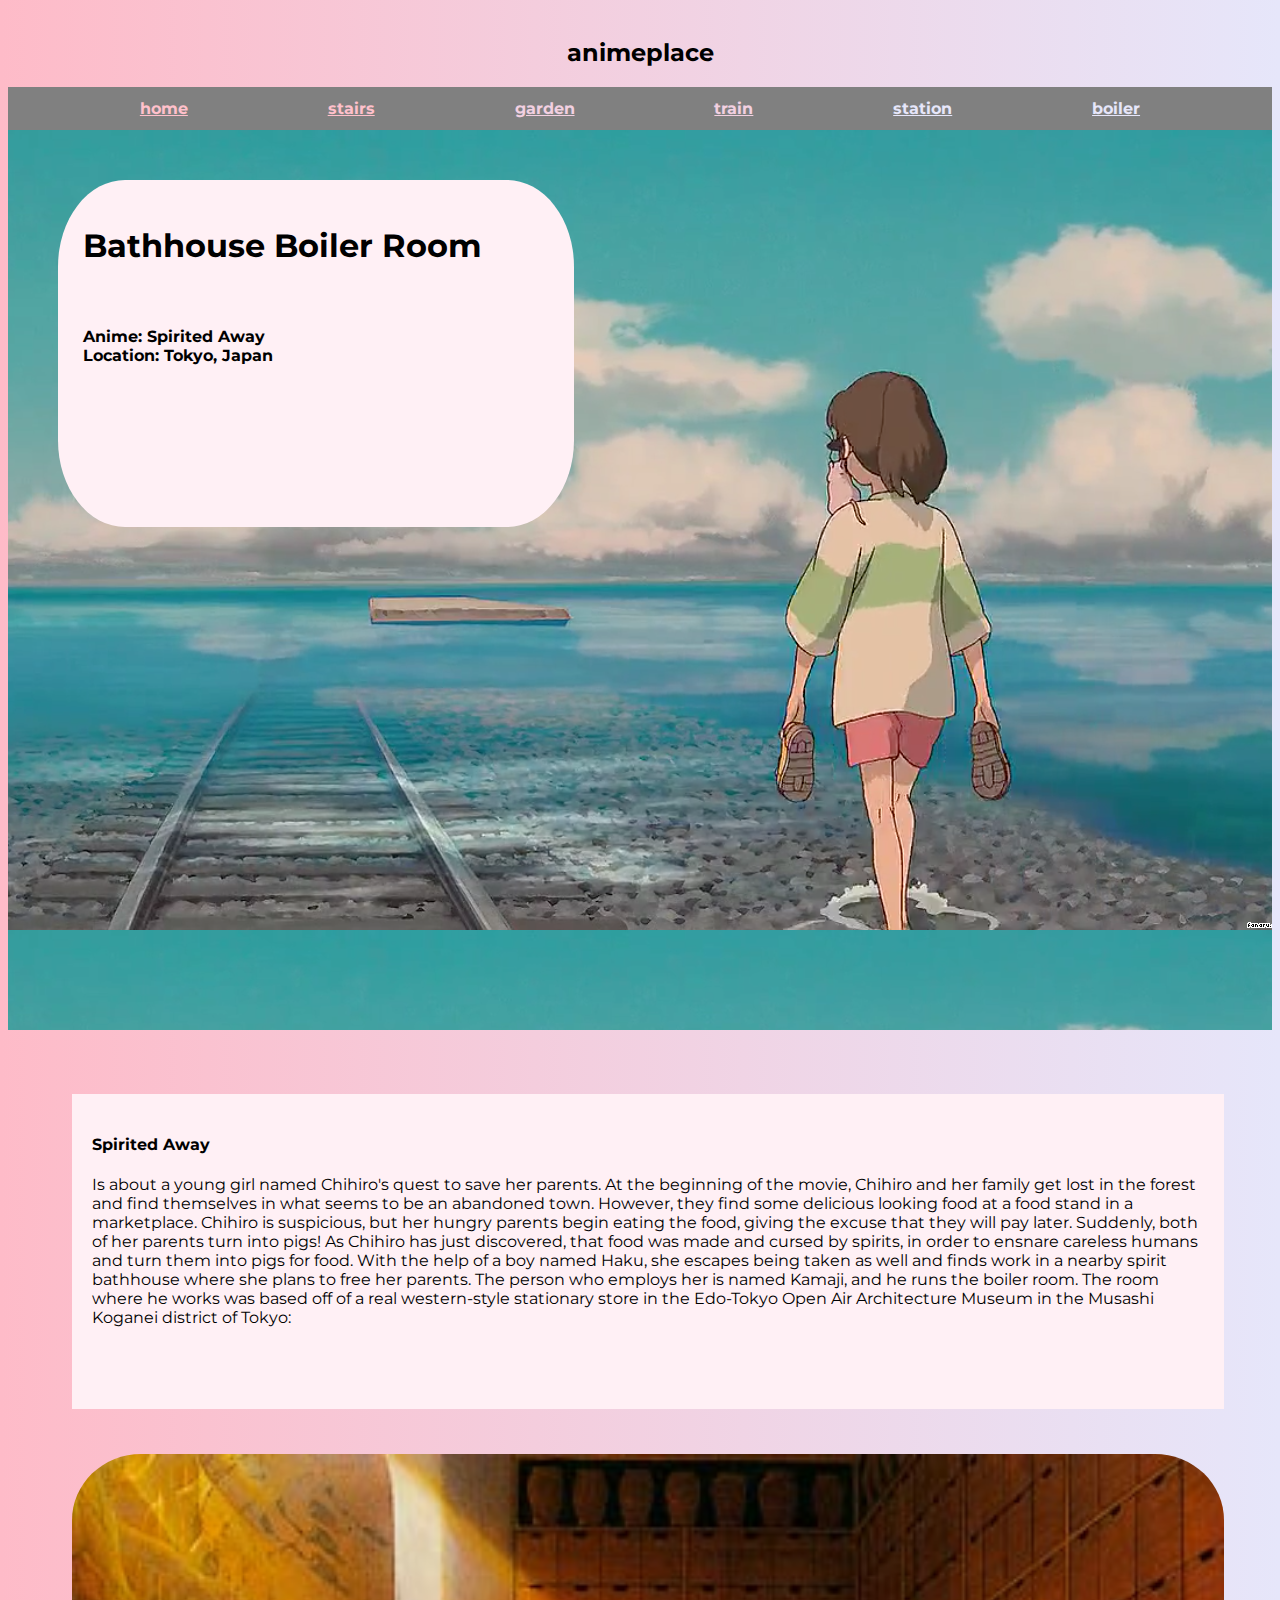
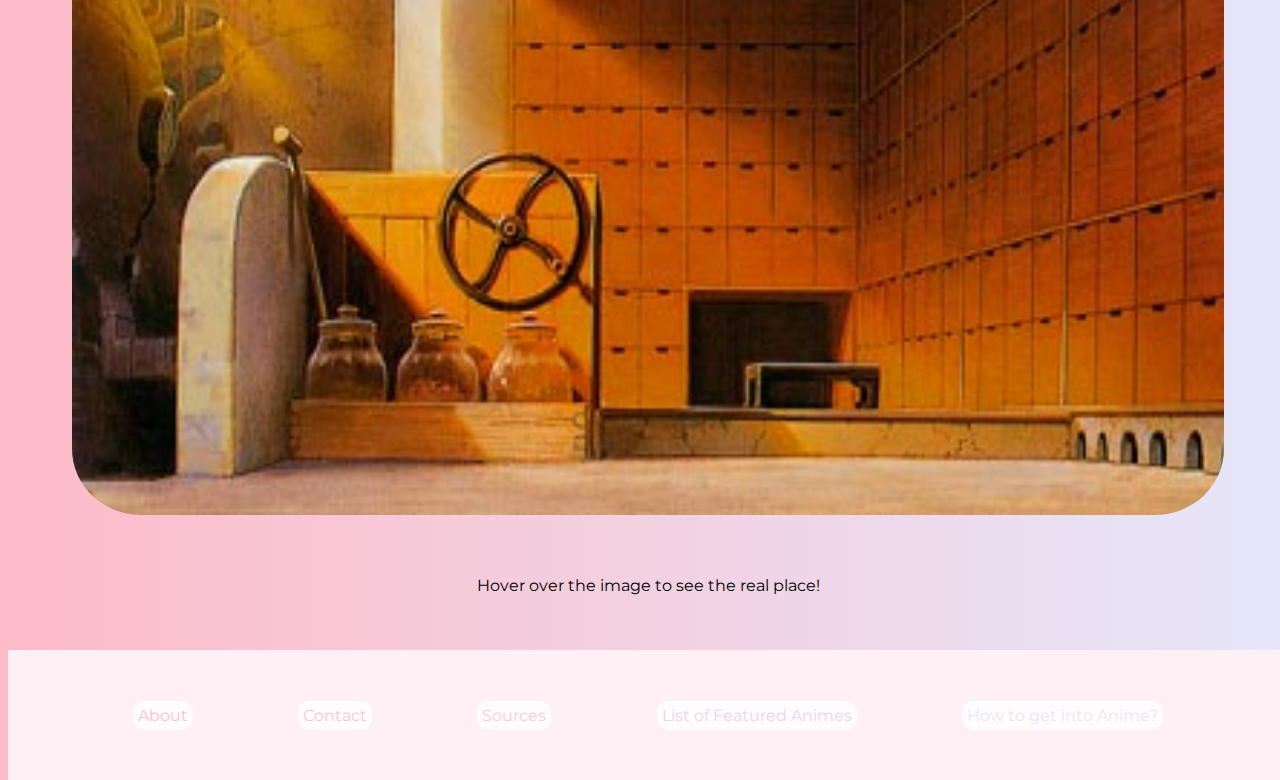
<file: index7.html>
<!DOCTYPE html>
<html lang="en">
  <head>
    <meta charset="UTF-8" />
    <meta http-equiv="X-UA-Compatible" content="IE=edge" />
    <meta name="viewport" content="width=device-width, initial-scale=1.0" />
    <title>bathhouse boiler room</title>
    <link rel="preconnect" href="https://fonts.googleapis.com" />
    <link rel="preconnect" href="https://fonts.gstatic.com" crossorigin />
    <link
      href="https://fonts.googleapis.com/css2?family=Montserrat:wght@300&display=swap"
      rel="stylesheet"
    />
    <link
      href="https://cdn.jsdelivr.net/npm/bootstrap@5.1.0/dist/css/bootstrap.min.css"
      rel="stylesheet"
      integrity="sha384-KyZXEAg3QhqLMpG8r+8fhAXLRk2vvoC2f3B09zVXn8CA5QIVfZOJ3BCsw2P0p/We"
      crossorigin="anonymous"
    />
    <link rel="stylesheet" href="styles.css" />
  </head>
  <body>
    <h2>animeplace</h2>
    <div class="navbar">
      <div class="clickable"><a href="index.html" id="click-one">home</a></div>

      <div class="clickable">
        <a href="index2.html" id="click-two">stairs</a>
      </div>

      <div class="clickable">
        <a href="index3.html" id="click-three">garden</a>
      </div>

      <div class="clickable">
        <a href="index4.html" id="click-four">train</a>
      </div>

      <div class="clickable">
        <a href="index5.html" id="click-five">station</a>
      </div>
      <div class="clickable">
        <a href="index6.html" id="click-six">boiler</a>
      </div>
    </div>
  </body>
</html>
<div class="boiler-room">
  <div class="opening-text">
    <h1>Bathhouse Boiler Room</h1>
    <br />
    <h4>
      Anime: Spirited Away <br />
      Location: Tokyo, Japan
    </h4>
  </div>
</div>

<div class="page-bottom">
  <div class="body-text">
    <h4>Spirited Away</h4>

    <p>
      Is about a young girl named Chihiro's quest to save her parents. At the
      beginning of the movie, Chihiro and her family get lost in the forest and
      find themselves in what seems to be an abandoned town. However, they find
      some delicious looking food at a food stand in a marketplace. Chihiro is
      suspicious, but her hungry parents begin eating the food, giving the
      excuse that they will pay later. Suddenly, both of her parents turn into
      pigs! As Chihiro has just discovered, that food was made and cursed by
      spirits, in order to ensnare careless humans and turn them into pigs for
      food. With the help of a boy named Haku, she escapes being taken as well
      and finds work in a nearby spirit bathhouse where she plans to free her
      parents. The person who employs her is named Kamaji, and he runs the
      boiler room. The room where he works was based off of a real western-style
      stationary store in the Edo-Tokyo Open Air Architecture Museum in the
      Musashi Koganei district of Tokyo:
    </p>
  </div>

  <!-- <img class="your-name-page" src="images/your-name-important.2.jpeg" /> -->

  <div class="flip-card">
    <div class="flip-card-inner">
      <div class="flip-card-front">
        <img
          src="images/boiler-room.jpeg"
          alt="boiler room"
          class="flip-image"
        />
      </div>
      <div class="flip-card-back">
        <img
          src="images/spirited-away-important-3.jpg"
          alt="boiler room real"
          class="flip-image"
        />
      </div>
    </div>
  </div>

  <p class="caption">Hover over the image to see the real place!</p>

  <div class="footer">
    <div><a id="about">About</a></div>
    <div><a id="contact">Contact</a></div>
    <div><a id="sources">Sources</a></div>
    <div><a id="feat-animes">List of Featured Animes</a></div>
    <div><a id="how-to">How to get into Anime?</a></div>
  </div>
</div>
</file>
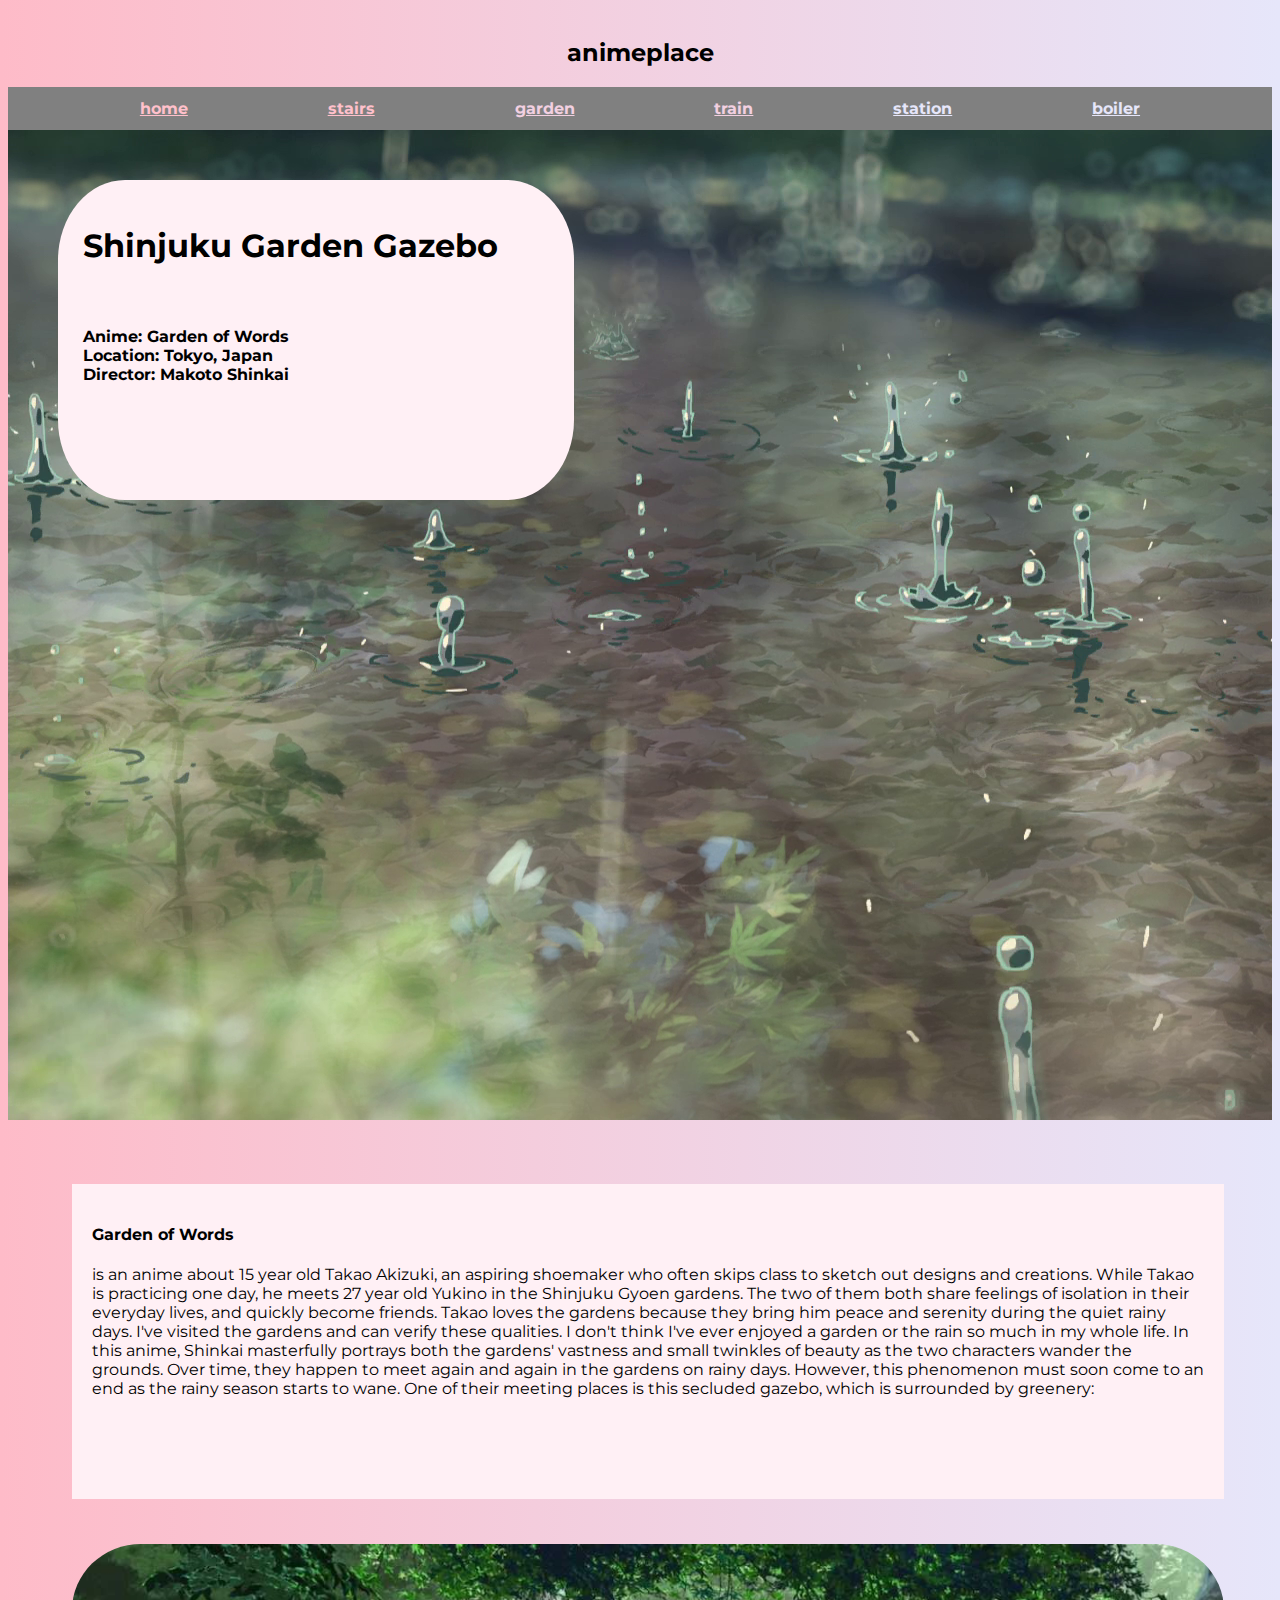
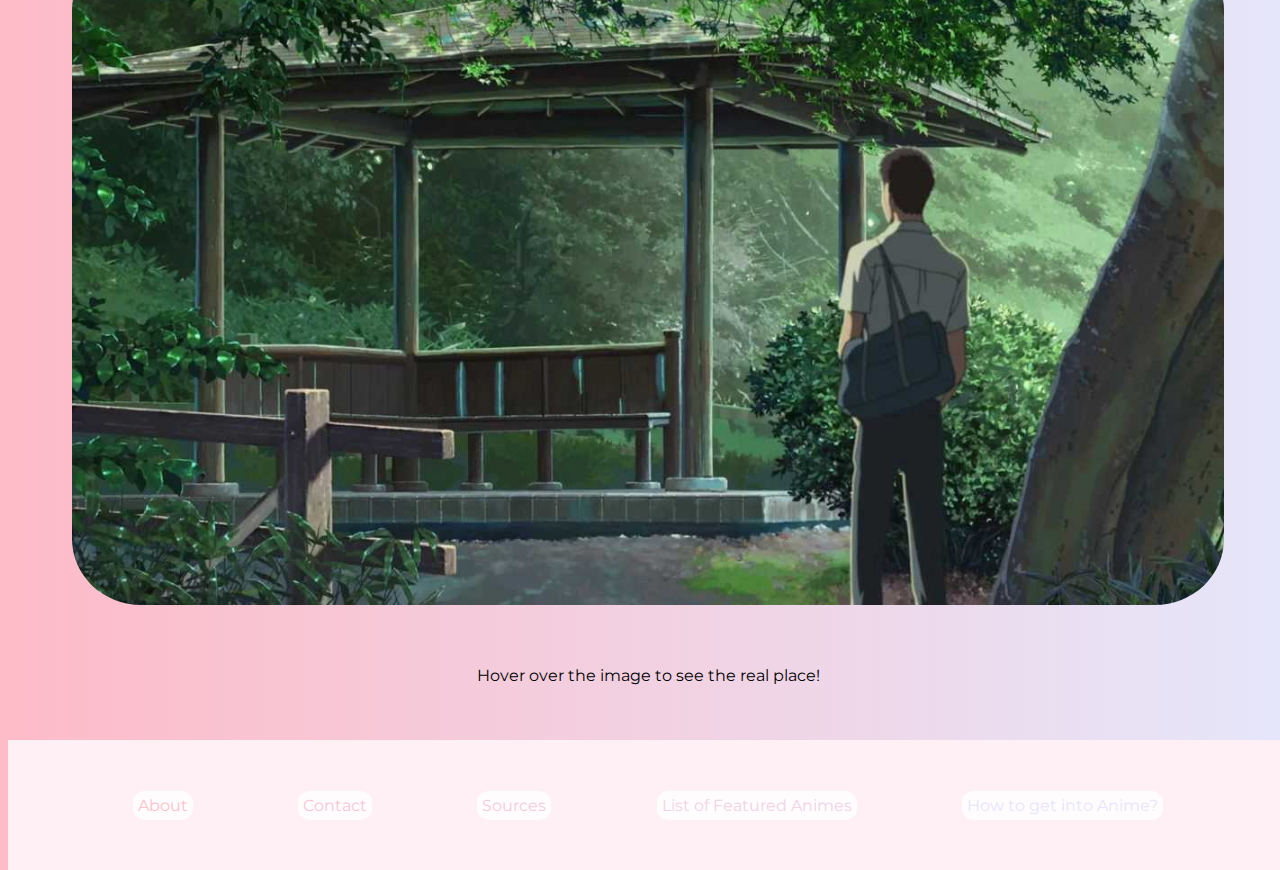
<file: final_project/index3.html>
<!DOCTYPE html>
<html lang="en">
  <head>
    <meta charset="UTF-8" />
    <meta http-equiv="X-UA-Compatible" content="IE=edge" />
    <meta name="viewport" content="width=device-width, initial-scale=1.0" />
    <title>shinjuku garden</title>
    <link rel="preconnect" href="https://fonts.googleapis.com" />
    <link rel="preconnect" href="https://fonts.gstatic.com" crossorigin />
    <link
      href="https://fonts.googleapis.com/css2?family=Montserrat:wght@300&display=swap"
      rel="stylesheet"
    />
    <link
      href="https://cdn.jsdelivr.net/npm/bootstrap@5.1.0/dist/css/bootstrap.min.css"
      rel="stylesheet"
      integrity="sha384-KyZXEAg3QhqLMpG8r+8fhAXLRk2vvoC2f3B09zVXn8CA5QIVfZOJ3BCsw2P0p/We"
      crossorigin="anonymous"
    />
    <link rel="stylesheet" href="styles.css" />
  </head>
  <body>
    <h2>animeplace</h2>
    <div class="navbar">
      <div class="clickable"><a href="index.html" id="click-one">home</a></div>

      <div class="clickable">
        <a href="index2.html" id="click-two">stairs</a>
      </div>

      <div class="clickable">
        <a href="index3.html" id="click-three">garden</a>
      </div>

      <div class="clickable">
        <a href="index4.html" id="click-four">train</a>
      </div>

      <div class="clickable">
        <a href="index5.html" id="click-five">station</a>
      </div>
      <div class="clickable">
        <a href="index6.html" id="click-six">boiler</a>
      </div>
    </div>
  </body>
</html>
<div class="gazebo">
  <div class="opening-text">
    <h1>Shinjuku Garden Gazebo</h1>
    <br />
    <h4>
      Anime: Garden of Words <br />
      Location: Tokyo, Japan <br />
      Director: Makoto Shinkai
    </h4>
  </div>
</div>

<div class="page-bottom">
  <div class="body-text">
    <h4>Garden of Words</h4>

    <p>
      is an anime about 15 year old Takao Akizuki, an aspiring shoemaker who
      often skips class to sketch out designs and creations. While Takao is
      practicing one day, he meets 27 year old Yukino in the Shinjuku Gyoen
      gardens. The two of them both share feelings of isolation in their
      everyday lives, and quickly become friends. Takao loves the gardens
      because they bring him peace and serenity during the quiet rainy days.
      I've visited the gardens and can verify these qualities. I don't think
      I've ever enjoyed a garden or the rain so much in my whole life. In this
      anime, Shinkai masterfully portrays both the gardens' vastness and small
      twinkles of beauty as the two characters wander the grounds. Over time,
      they happen to meet again and again in the gardens on rainy days. However,
      this phenomenon must soon come to an end as the rainy season starts to
      wane. One of their meeting places is this secluded gazebo, which is
      surrounded by greenery:
    </p>
  </div>

  <!-- <img class="your-name-page" src="images/your-name-important.2.jpeg" /> -->

  <div class="flip-card">
    <div class="flip-card-inner">
      <div class="flip-card-front">
        <img
          src="images/garden-of-words-important-4.jpeg"
          alt="your name"
          class="flip-image"
        />
      </div>
      <div class="flip-card-back">
        <img
          src="images/garden-of-word-important-3.jpg"
          alt="your name real"
          class="flip-image"
        />
      </div>
    </div>
  </div>

  <p class="caption">Hover over the image to see the real place!</p>

  <div class="footer">
    <div><a id="about">About</a></div>
    <div><a id="contact">Contact</a></div>
    <div><a id="sources">Sources</a></div>
    <div><a id="feat-animes">List of Featured Animes</a></div>
    <div><a id="how-to">How to get into Anime?</a></div>
  </div>
</div>
</file>
<file: styles.css>
.navbar {
  display: flex;
  flex-direction: row;
  justify-content: space-evenly;
  background-color: gray;
  padding: 2px;
}

.clickable {
  padding: 10px;
  font-weight: bold;
  font-size: 100%;
}

body {
  background: linear-gradient(to right, #febbc8, lavender);
  padding-top: 10px;
  overflow: auto;
  font-family: "Montserrat", sans-serif;
}

h2 {
  text-align: center;
}

h3 {
  text-align: center;
}

.home-image {
  width: 100vw;
  margin-bottom: 7vw;
}

#click-one {
  color: pink;
}

#click-two {
  color: pink;
}

#click-three {
  color: #f2d0e1;
}

#click-four {
  color: #f2d0e1;
}

#click-five {
  color: lavender;
}

#click-six {
  color: lavender;
}

#about {
  color: pink;
  background-color: rgba(255, 255, 255, 0.8);
  border-radius: 20% 20% 20% 20% / 40% 40% 40% 40%;
  padding: 5px;
}

#contact {
  color: #f8c5d4;
  background-color: rgba(255, 255, 255, 0.8);
  border-radius: 17% 17% 17% 17% / 35% 35% 35% 35%;
  padding: 5px;
}

#sources {
  color: #f5cbdb;
  background-color: rgba(255, 255, 255, 0.8);
  border-radius: 18% 18% 18% 18% / 35% 35% 35% 35%;
  padding: 5px;
}

#feat-animes {
  color: #f0d3e4;
  background-color: rgba(255, 255, 255, 0.8);
  border-radius: 6% 6% 6% 6% / 36% 37% 34% 35%;
  padding: 5px;
}

#how-to {
  color: lavender;
  background-color: rgba(255, 255, 255, 0.8);

  border-radius: 6% 6% 6% 6% / 38% 38% 38% 38%;
  padding: 5px;
}

#bottom-half {
  display: grid;
  grid-template-rows: 58vh 76vh 10vh;
  grid-template-columns: 7vw 86vw 7vw;
  row-gap: 7vw;
}

.container {
  background-color: lavenderblush;
  padding: 30px;
  grid-row: 1 / 2;
  grid-column: 2 / 3;
  overflow: auto;
}

.container2 {
  display: flex;
  flex-flow: row wrap;
  justify-content: space-evenly;
  align-items: center;
  background-color: lavenderblush;
  grid-row: 3 / 4;
  grid-column: 1 / 4;
  padding: 20px;
}

.bottom-image {
  grid-row: 2/3;
  grid-column: 1/4;
  width: 100vw;
  height: 80vh;
}

.suga-shrine {
  display: grid;
  grid-template-rows: 112vh;
  grid-template-columns: 20vw 20vw 20vw 20vw 20vw;
  row-gap: 6vh;
  column-gap: 6vh;
  background-image: url(images/your-name-opener.jpeg);
}

.gazebo {
  display: grid;
  grid-template-rows: 110vh;
  grid-template-columns: 20vw 20vw 20vw 20vw 20vw;
  row-gap: 6vh;
  column-gap: 6vh;
  background-image: url(images/garden-of-words-opener.png);
}

.train {
  display: grid;
  grid-template-rows: 107vh;
  grid-template-columns: 20vw 20vw 20vw 20vw 20vw;
  row-gap: 6vh;
  column-gap: 6vh;
  background-image: url(images/garden-of-words-opener2.jpeg);
}

.station {
  display: grid;
  grid-template-rows: 107vh;
  grid-template-columns: 20vw 20vw 20vw 20vw 20vw;
  row-gap: 6vh;
  column-gap: 6vh;
  background-image: url(images/steins-gate-opener-3.jpeg);
  background-repeat: no-repeat;
}

.boiler-room {
  display: grid;
  grid-template-rows: 100vh;
  grid-template-columns: 20vw 20vw 20vw 20vw 20vw;
  row-gap: 6vh;
  column-gap: 6vh;
  background-image: url(images/spirited-away-opener.png);
}

.opening-text {
  margin-top: 50px;
  padding: 25px;
  background-color: lavenderblush;
  grid-row: 1/2;
  grid-column: 1/3;
  margin-left: 50px;
  border-radius: 13% 13% 13% 13% / 25% 25% 25% 25%;
  height: 33vh;
  overflow: auto;
}

.page-bottom {
  margin-top: 5vw;
  display: grid;
  grid-template-rows: 35vh 73.5vh 5vh 10vh;
  grid-template-columns: 5vw 90vw 5vw;
  row-gap: 5vh;
}

.body-text {
  background-color: lavenderblush;
  grid-row: 1/2;
  grid-column: 2/3;
  padding: 20px;
  overflow: auto;
}

.opening-text > h4 {
  text-align: left;
}

.your-name-page {
  grid-row: 2/3;
  grid-column: 2/3;
  width: 90vw;
  height: 73.5vh;
  border-radius: 6% 6% 6% 6% / 10% 10% 10% 10%;
}

.caption {
  grid-row: 3/4;
  grid-column: 2/3;
  text-align: center;
}

.footer {
  display: flex;
  flex-flow: row wrap;
  justify-content: space-evenly;
  align-items: center;
  background-color: lavenderblush;
  grid-row: 4 / 5;
  grid-column: 1 / 4;
  padding: 20px;
  height: 10vh;
}

.flip-card {
  grid-row: 2/3;
  grid-column: 2/3;
  width: 90vw;
  height: 73.5vh;
  perspective: 1000px; /* Remove this if you don't want the 3D effect */
}

/* This container is needed to position the front and back side */
.flip-card-inner {
  position: relative;
  width: 100%;
  height: 100%;

  transition: transform 0.8s;
  transform-style: preserve-3d;
}

/* Do an horizontal flip when you move the mouse over the flip box container */
.flip-card:hover .flip-card-inner {
  transform: rotateY(180deg);
}

/* Position the front and back side */
.flip-card-front,
.flip-card-back {
  position: absolute;
  width: 100%;
  height: 100%;
  -webkit-backface-visibility: hidden; /* Safari */
  backface-visibility: hidden;
}

/* Style the front side (fallback if image is missing) */

/* Style the back side */
.flip-card-back {
  transform: rotateY(180deg);
}

.flip-image {
  width: 90vw;
  height: 73.5vh;
  border-radius: 6% 6% 6% 6% / 10% 10% 10% 10%;
}

#myBtn {
  display: none; /* Hidden by default */
  position: fixed; /* Fixed/sticky position */
  bottom: 20px; /* Place the button at the bottom of the page */
  right: 30px; /* Place the button 30px from the right */
  z-index: 99; /* Make sure it does not overlap */
  border: none; /* Remove borders */
  outline: none; /* Remove outline */
  background-color: red; /* Set a background color */
  color: white; /* Text color */
  cursor: pointer; /* Add a mouse pointer on hover */
  padding: 15px; /* Some padding */
  border-radius: 10px; /* Rounded corners */
  font-size: 18px; /* Increase font size */
}

#myBtn:hover {
  background-color: #555; /* Add a dark-grey background on hover */
}
</file>
<file: final_project/styles.css>
.navbar {
  display: flex;
  flex-direction: row;
  justify-content: space-evenly;
  background-color: gray;
  padding: 2px;
}

.clickable {
  padding: 10px;
  font-weight: bold;
  font-size: 100%;
}

body {
  background: linear-gradient(to right, #febbc8, lavender);
  padding-top: 10px;
  overflow: auto;
  font-family: "Montserrat", sans-serif;
}

h2 {
  text-align: center;
}

h3 {
  text-align: center;
}

.home-image {
  width: 100vw;
  margin-bottom: 7vw;
}

#click-one {
  color: pink;
}

#click-two {
  color: pink;
}

#click-three {
  color: #f2d0e1;
}

#click-four {
  color: #f2d0e1;
}

#click-five {
  color: lavender;
}

#click-six {
  color: lavender;
}

#about {
  color: pink;
  background-color: rgba(255, 255, 255, 0.8);
  border-radius: 20% 20% 20% 20% / 40% 40% 40% 40%;
  padding: 5px;
}

#contact {
  color: #f8c5d4;
  background-color: rgba(255, 255, 255, 0.8);
  border-radius: 17% 17% 17% 17% / 35% 35% 35% 35%;
  padding: 5px;
}

#sources {
  color: #f5cbdb;
  background-color: rgba(255, 255, 255, 0.8);
  border-radius: 18% 18% 18% 18% / 35% 35% 35% 35%;
  padding: 5px;
}

#feat-animes {
  color: #f0d3e4;
  background-color: rgba(255, 255, 255, 0.8);
  border-radius: 6% 6% 6% 6% / 36% 37% 34% 35%;
  padding: 5px;
}

#how-to {
  color: lavender;
  background-color: rgba(255, 255, 255, 0.8);

  border-radius: 6% 6% 6% 6% / 38% 38% 38% 38%;
  padding: 5px;
}

#bottom-half {
  display: grid;
  grid-template-rows: 58vh 76vh 10vh;
  grid-template-columns: 7vw 86vw 7vw;
  row-gap: 7vw;
}

.container {
  background-color: lavenderblush;
  padding: 30px;
  grid-row: 1 / 2;
  grid-column: 2 / 3;
  overflow: auto;
}

.container2 {
  display: flex;
  flex-flow: row wrap;
  justify-content: space-evenly;
  align-items: center;
  background-color: lavenderblush;
  grid-row: 3 / 4;
  grid-column: 1 / 4;
  padding: 20px;
}

.bottom-image {
  grid-row: 2/3;
  grid-column: 1/4;
  width: 100vw;
  height: 80vh;
}

.suga-shrine {
  display: grid;
  grid-template-rows: 112vh;
  grid-template-columns: 20vw 20vw 20vw 20vw 20vw;
  row-gap: 6vh;
  column-gap: 6vh;
  background-image: url(images/your-name-opener.jpeg);
}

.gazebo {
  display: grid;
  grid-template-rows: 110vh;
  grid-template-columns: 20vw 20vw 20vw 20vw 20vw;
  row-gap: 6vh;
  column-gap: 6vh;
  background-image: url(images/garden-of-words-opener.png);
}

.train {
  display: grid;
  grid-template-rows: 107vh;
  grid-template-columns: 20vw 20vw 20vw 20vw 20vw;
  row-gap: 6vh;
  column-gap: 6vh;
  background-image: url(images/garden-of-words-opener2.jpeg);
}

.station {
  display: grid;
  grid-template-rows: 107vh;
  grid-template-columns: 20vw 20vw 20vw 20vw 20vw;
  row-gap: 6vh;
  column-gap: 6vh;
  background-image: url(images/steins-gate-opener-3.jpeg);
  background-repeat: no-repeat;
}

.boiler-room {
  display: grid;
  grid-template-rows: 100vh;
  grid-template-columns: 20vw 20vw 20vw 20vw 20vw;
  row-gap: 6vh;
  column-gap: 6vh;
  background-image: url(images/spirited-away-opener.png);
}

.opening-text {
  margin-top: 50px;
  padding: 25px;
  background-color: lavenderblush;
  grid-row: 1/2;
  grid-column: 1/3;
  margin-left: 50px;
  border-radius: 13% 13% 13% 13% / 25% 25% 25% 25%;
  height: 30vh;
  overflow: auto;
}

.page-bottom {
  margin-top: 5vw;
  display: grid;
  grid-template-rows: 35vh 73.5vh 5vh 10vh;
  grid-template-columns: 5vw 90vw 5vw;
  row-gap: 5vh;
}

.body-text {
  background-color: lavenderblush;
  grid-row: 1/2;
  grid-column: 2/3;
  padding: 20px;
  overflow: auto;
}

.opening-text > h4 {
  text-align: left;
}

.your-name-page {
  grid-row: 2/3;
  grid-column: 2/3;
  width: 90vw;
  height: 73.5vh;
  border-radius: 6% 6% 6% 6% / 10% 10% 10% 10%;
}

.caption {
  grid-row: 3/4;
  grid-column: 2/3;
  text-align: center;
}

.footer {
  display: flex;
  flex-flow: row wrap;
  justify-content: space-evenly;
  align-items: center;
  background-color: lavenderblush;
  grid-row: 4 / 5;
  grid-column: 1 / 4;
  padding: 20px;
  height: 10vh;
}

.flip-card {
  grid-row: 2/3;
  grid-column: 2/3;
  width: 90vw;
  height: 73.5vh;
  perspective: 1000px; /* Remove this if you don't want the 3D effect */
}

/* This container is needed to position the front and back side */
.flip-card-inner {
  position: relative;
  width: 100%;
  height: 100%;

  transition: transform 0.8s;
  transform-style: preserve-3d;
}

/* Do an horizontal flip when you move the mouse over the flip box container */
.flip-card:hover .flip-card-inner {
  transform: rotateY(180deg);
}

/* Position the front and back side */
.flip-card-front,
.flip-card-back {
  position: absolute;
  width: 100%;
  height: 100%;
  -webkit-backface-visibility: hidden; /* Safari */
  backface-visibility: hidden;
}

/* Style the front side (fallback if image is missing) */

/* Style the back side */
.flip-card-back {
  transform: rotateY(180deg);
}

.flip-image {
  width: 90vw;
  height: 73.5vh;
  border-radius: 6% 6% 6% 6% / 10% 10% 10% 10%;
}

#myBtn {
  display: none; /* Hidden by default */
  position: fixed; /* Fixed/sticky position */
  bottom: 20px; /* Place the button at the bottom of the page */
  right: 30px; /* Place the button 30px from the right */
  z-index: 99; /* Make sure it does not overlap */
  border: none; /* Remove borders */
  outline: none; /* Remove outline */
  background-color: red; /* Set a background color */
  color: white; /* Text color */
  cursor: pointer; /* Add a mouse pointer on hover */
  padding: 15px; /* Some padding */
  border-radius: 10px; /* Rounded corners */
  font-size: 18px; /* Increase font size */
}

#myBtn:hover {
  background-color: #555; /* Add a dark-grey background on hover */
}
</file>
